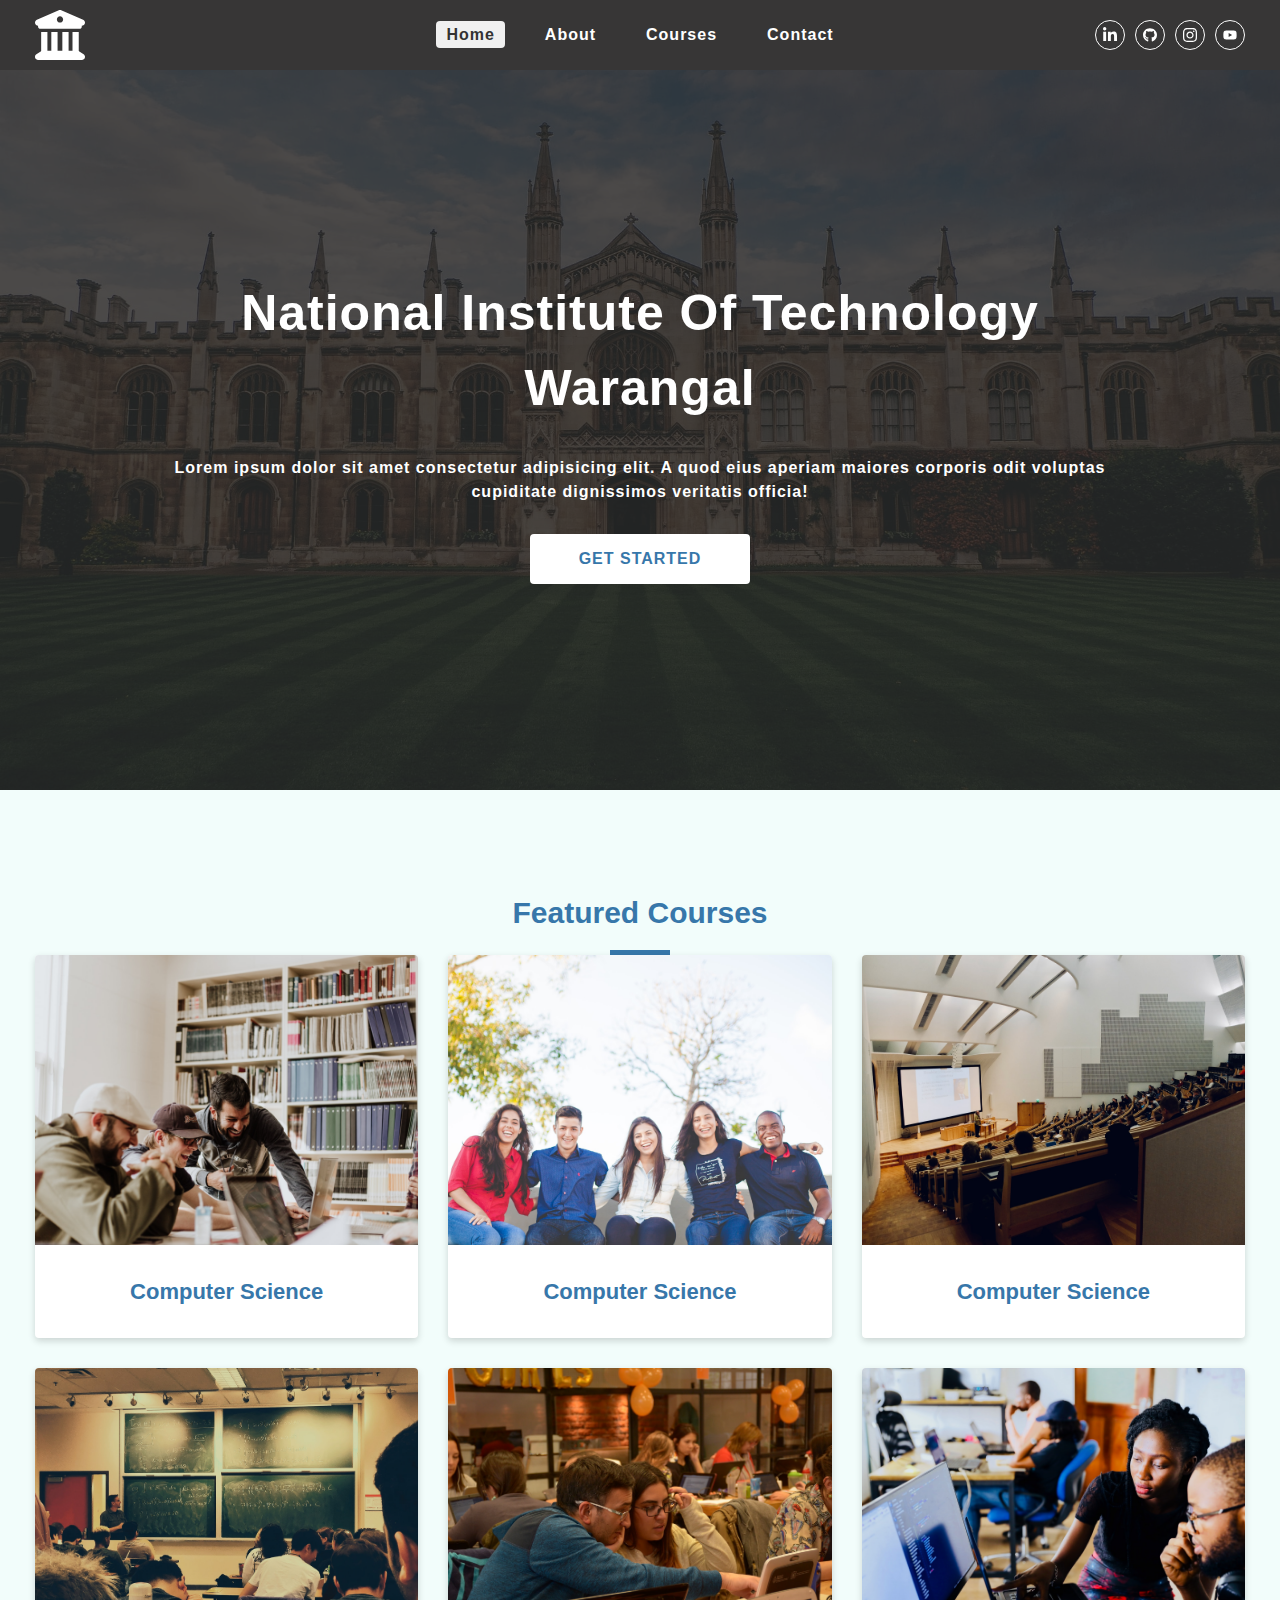
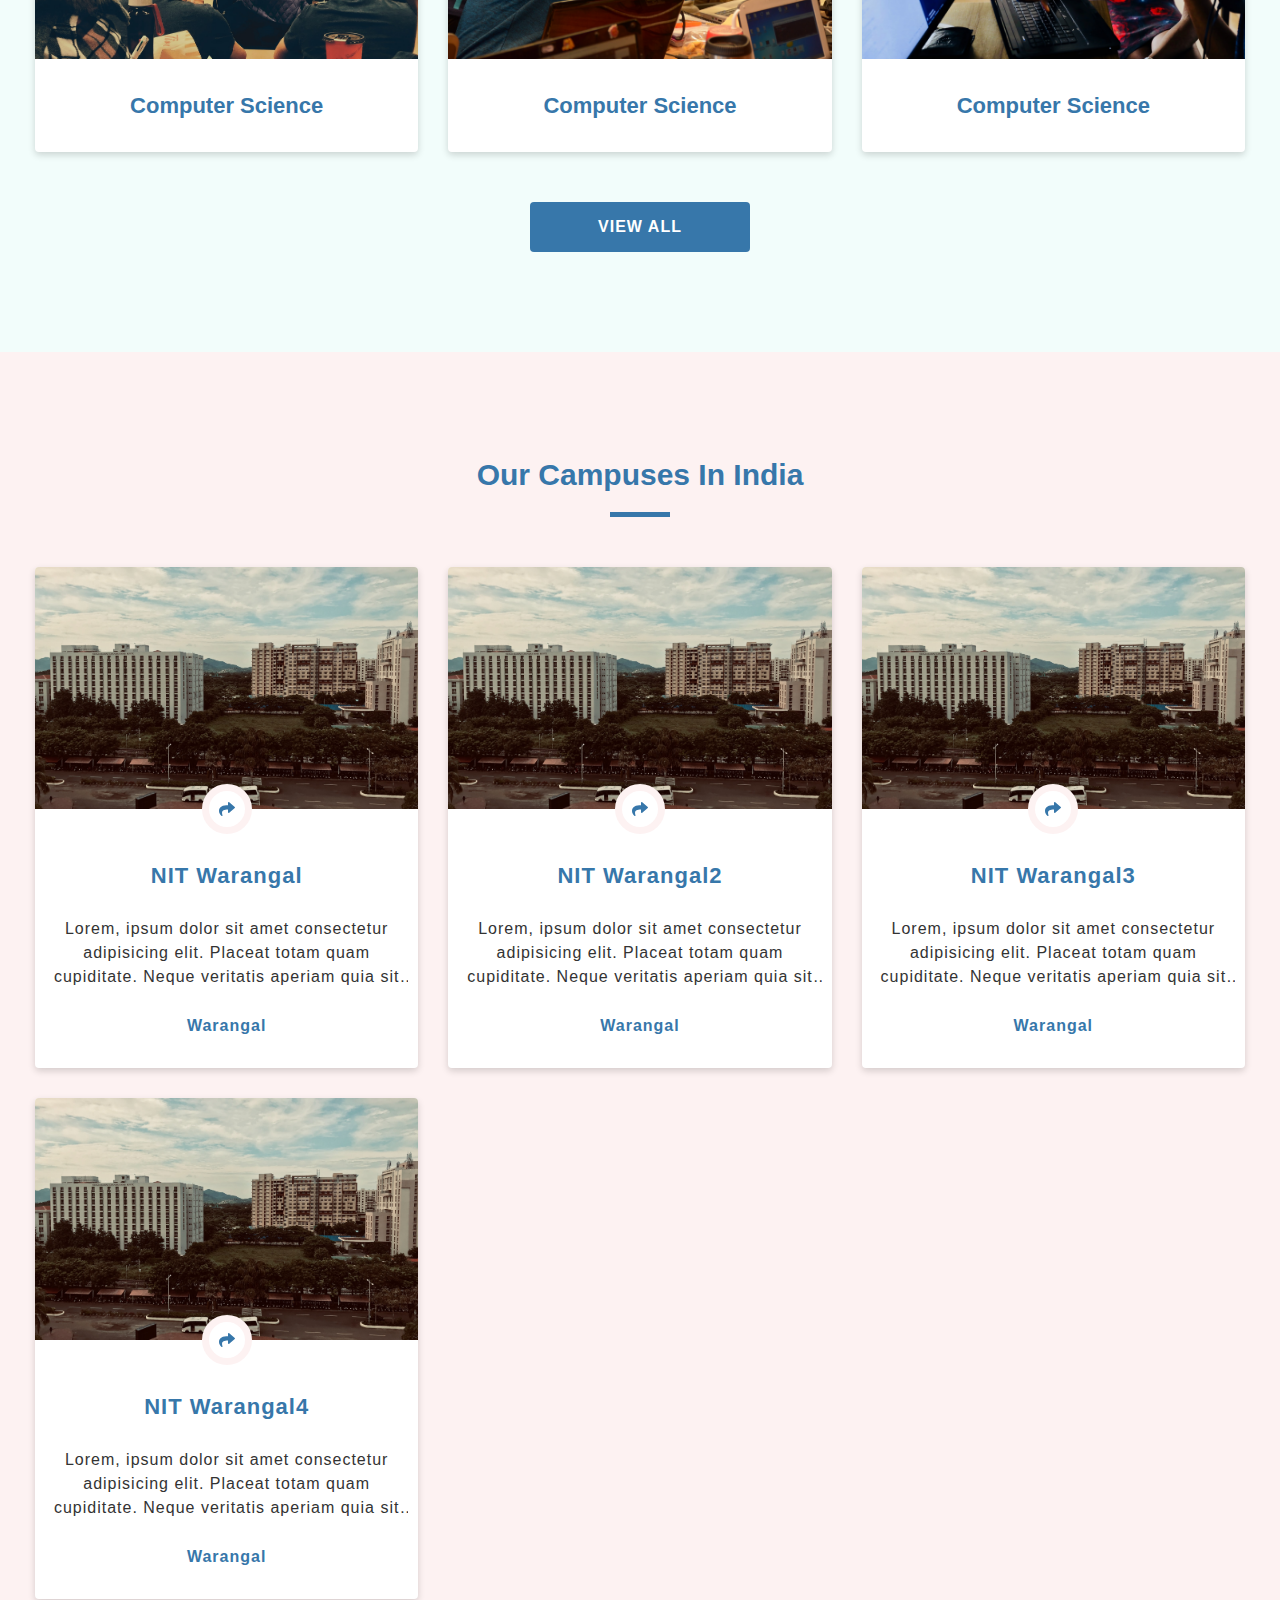
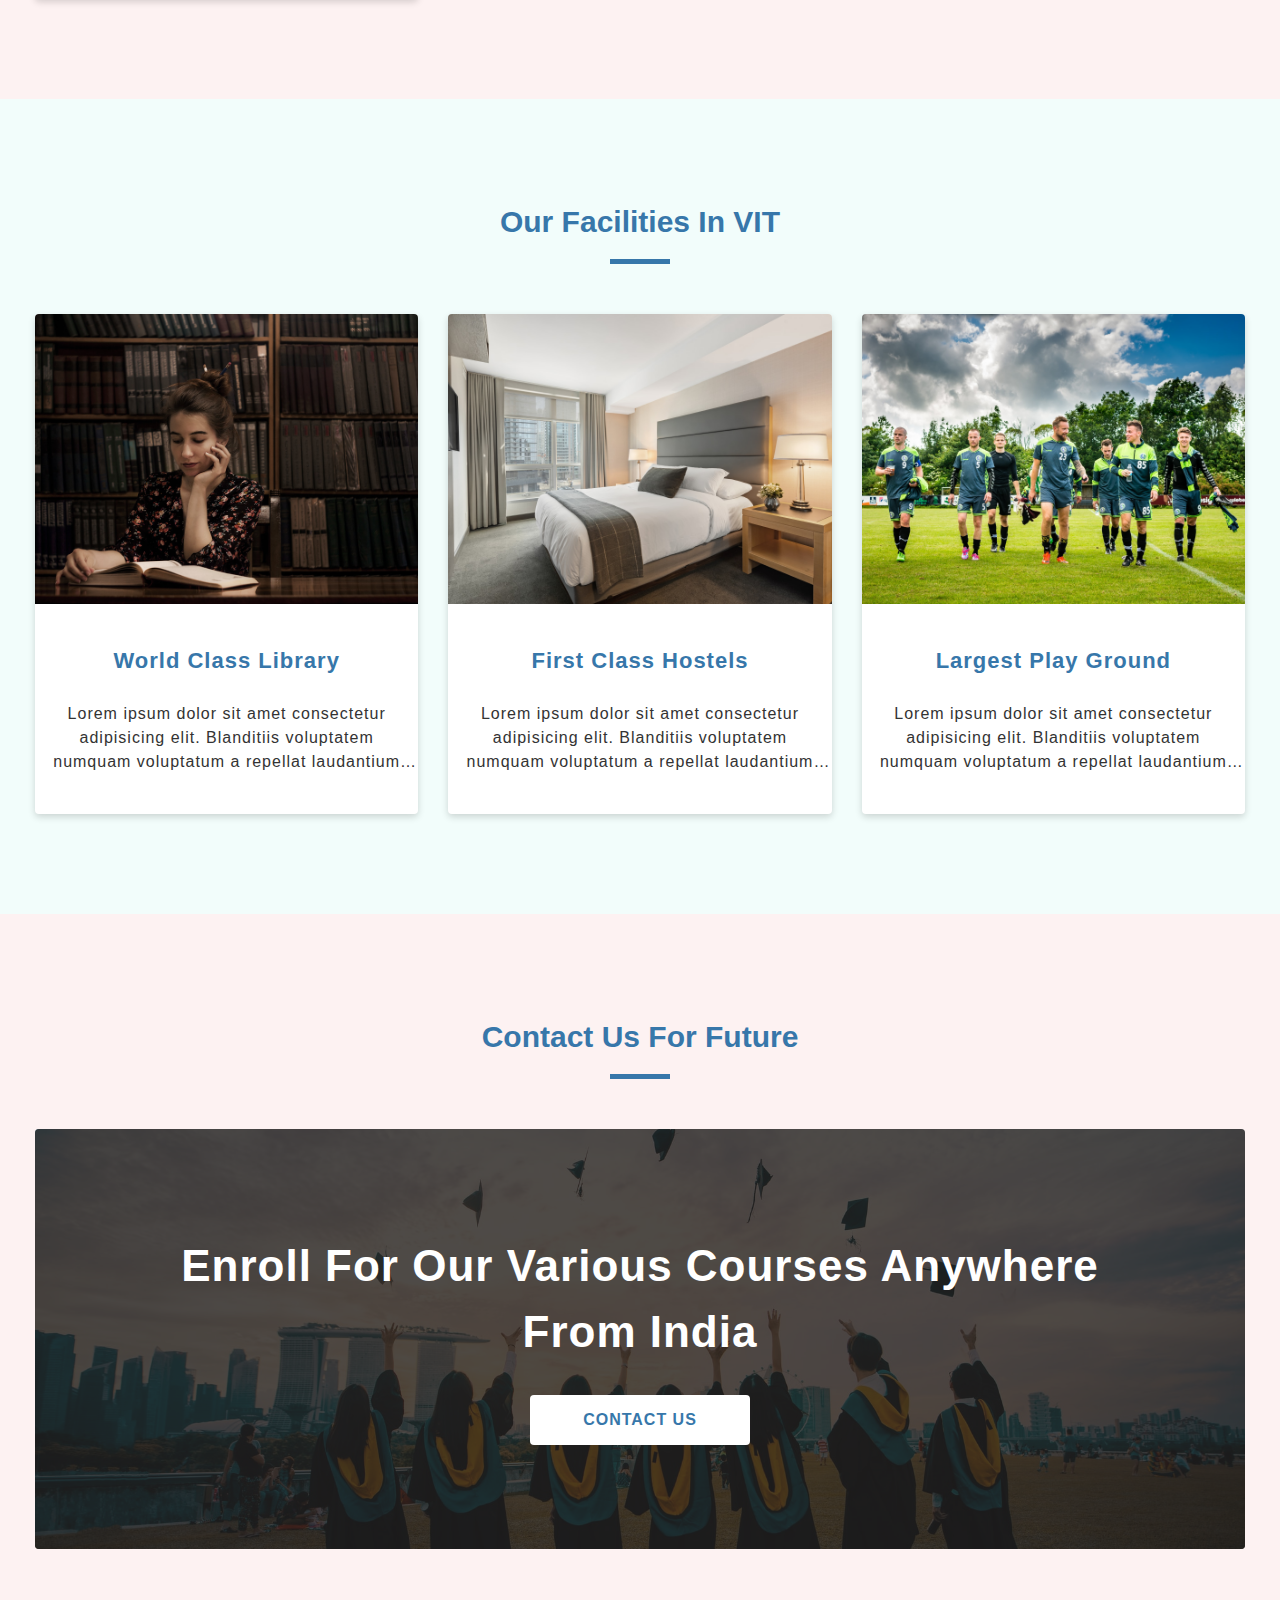
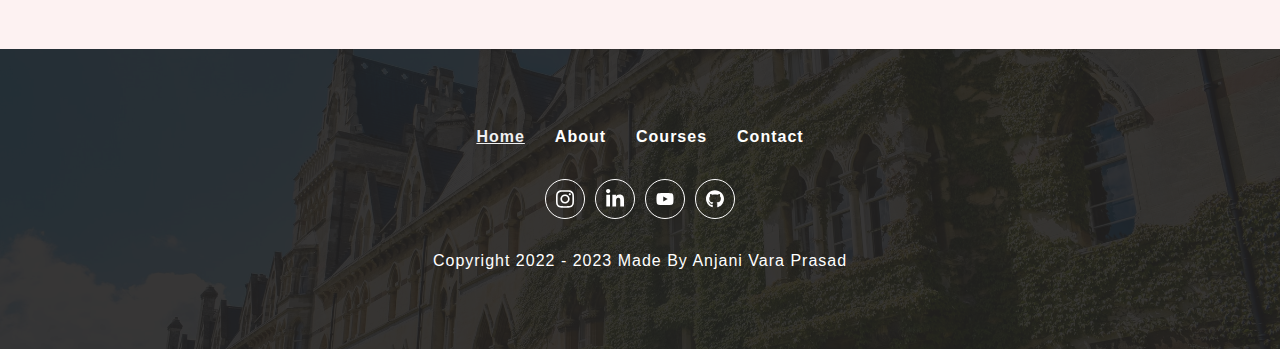
<file: starter/index.html>
<!DOCTYPE html>
<html lang="en">
  <head>
    <meta charset="UTF-8" />
    <meta http-equiv="X-UA-Compatible" content="IE=edge" />
    <meta name="viewport" content="width=device-width, initial-scale=1.0" />
    <title>Anjani || National Institute of Technology</title>
    <link rel="shortcut icon" href="./icons/university.svg" type="image/x-icon">
    <link rel="stylesheet" href="./css/style.css">
    <link rel="stylesheet" href="./css/navbar.css">
    <link rel="stylesheet" href="./css/common.css">
    <link rel="stylesheet" href="./css/sidebar.css">
    <link rel="stylesheet" href="./css/footer.css">
    <link rel="stylesheet" href="./css/home.css">

  </head>
    <!-- Navbar Start-->
    <nav class="nav-container">
      <div class="nav-center wrapper">
        <div class="logo-section">
          <a href="./">
            <img src="./icons/university.svg" 
                 alt="universitylogo" 
                 class="logo" />
          </a>
        </div>
        <div class="hamburger">
          <img src="./icons/bars.svg" alt="hamburger">
        </div>
        <div class="nav-links-main">
          <ul class="nav-links">
            <li><a href="./" class="nav-link active">Home</a></li>
            <li><a href="./about.html" class="nav-link">about</a></li>
            <li><a href="./courses.html" class="nav-link">courses</a></li>
            <li><a href="./contact.html" class="nav-link">contact</a></li>
          </ul>
        </div>
        <div class="nav-social-links-main">
          <ul class="nav-social-links">
            <li class="nav-social-link">
              <a href="#">
                <img src="./icons/linkedin.svg" alt="">
              </a>
            </li>
            <li class="nav-social-link">
              <a href="#">
                <img src="./icons/github.svg" alt="">
              </a>
            </li>
            <li class="nav-social-link">
              <a href="#">
                <img src="./icons/instagram.svg" alt="">
              </a>
            </li>
            <li class="nav-social-link">
              <a href="#">
                <img src="./icons/youtube.svg" alt="">
              </a>
            </li>
          </ul>
        </div>
      </div>
    </nav>
    <!-- Navbar End -->

    <!-- Sidebar section start -->
    <aside class="sidebar-container">
      <div class="sidebar-center wrapper">
        <div class="side-header">
          <div class="logo-section">
            <a href="./">
              <img src="./icons/university.svg" alt="sidebar logo">
            </a>
          </div>
          <div class="close-button">
            <img src="./icons/close.svg" alt="close button">
          </div>
        </div>
        <div class="sidebar-content paddingTopMobile-fifty">
          <div class="sidebar-links-main">
            <ul class="sidebar-links">
              <li><a href="./" class="nav-link active">Home</a></li>
              <li><a href="./about.html" class="nav-link">about</a></li>
              <li><a href="./courses.html" class="nav-link">courses</a></li>
              <li><a href="./contact.html" class="nav-link">contact</a></li>
            </ul>
          </div>
        </div>
      </div>
    </aside>
    <!-- Sidebar section end -->
    <!-- Hero section start -->
    <div class="home-page page-hero-container">
      <div class="page-hero">
        <div class="hero-img-component">
          <div class="img-container">
            <img src="./assets/university-banner.jpeg" alt="university banner">
          </div>
        </div>
        <div class="hero-box">
          <div class="hero-content text-container text-center wrapper paddingTopMobile-thirty paddingBottomMobile-fifty">
            <h1 class="heading">National Institute Of Technology Warangal</h1>
            <p class="desc">Lorem ipsum dolor sit amet consectetur adipisicing elit. A quod eius aperiam maiores corporis odit voluptas cupiditate dignissimos veritatis officia!</p>
            <div class="button-container">
              <a href="" class="button-primary-light home-button">Get Started</a>
            </div>
          </div>
        </div>
      </div>
    </div>

    <!-- Hero section end -->
    <!-- Featured Courses start -->

    <div class="featured-courses-container light-blue-background">
      <div class="featured-courses-center wrapper">
        <div class="section-title paddingTopDesktop-hundred paddingTopMobile-fifty">
          <h3 class="title">Featured Courses</h3>
          <div class="underline"></div>
        </div>
        <section class="paddingTopMobile-fifty three-column-layout featured-courses padddingTopDesktop-fifty paddingBottomDesktop-fifty paddingBottoMobile-fifty">
          <!-- Single Course Start -->
          <article class="single-course">
            <div class="img-container">
              <img src="./assets/course-1.jpeg" alt="course one">
            </div>
            <div class="course-title">
              <p>Computer Science</p>
            </div>
          </article>
          <!-- Single Course end -->
          <!-- Single Course Start -->
          <article class="single-course">
            <div class="img-container">
              <img src="./assets/course-2.jpeg" alt="course one">
            </div>
            <div class="course-title">
              <p>Computer Science</p>
            </div>
          </article>
          <!-- Single Course end -->
          <!-- Single Course Start -->
          <article class="single-course">
            <div class="img-container">
              <img src="./assets/course-3.jpeg" alt="course one">
            </div>
            <div class="course-title">
              <p>Computer Science</p>
            </div>
          </article>
          <!-- Single Course end -->
          <!-- Single Course Start -->
          <article class="single-course">
            <div class="img-container">
              <img src="./assets/course-4.jpeg" alt="course one">
            </div>
            <div class="course-title">
              <p>Computer Science</p>
            </div>
          </article>
          <!-- Single Course end -->
          <!-- Single Course Start -->
          <article class="single-course">
            <div class="img-container">
              <img src="./assets/course-5.jpeg" alt="course one">
            </div>
            <div class="course-title">
              <p>Computer Science</p>
            </div>
          </article>
          <!-- Single Course end -->
          <!-- Single Course Start -->
          <article class="single-course">
            <div class="img-container">
              <img src="./assets/course-6.jpeg" alt="course one">
            </div>
            <div class="course-title">
              <p>Computer Science</p>
            </div>
          </article>
          <!-- Single Course end -->
        </section>
        <div class="paddingBottomMobile-fifty paddingBottomDesktop-hundred text-center">
          <a href="./courses.html" class="button-primary-dark">View All</a>
        </div>
      </div>
    </div>
    <!-- Featured Courses end -->

    <!-- Our Campuses start-->
    <div class="our-campuses-container light-pink-background">
      <div class="our-campuses-center wrapper">
        <div class="section-title paddingTopDesktop-hundred paddingTopMobile-fifty">
          <h3 class="title">Our Campuses in India</h3>
          <div class="underline"></div>
        </div>
        <section class="three-column-layout our-campuses paddingTopDesktop-fifty paddingBottomDesktop-hundred paddingBottomMobile-fifty paddingTopMobile-fifty">
          <!-- single campus start -->
          <article class="each-campus">
            <div class="img-container">
              <img src="./assets/campus-1.jpeg" alt="campus1">
              <a href="#" class="share-icon-campus">
                <img src="./icons/share.svg" alt="share icon">
              </a>
            </div>
            <div class="campus-info text-center">
              <h2 class="campus-title">NIT Warangal</h2>
              <p class="desc">Lorem, ipsum dolor sit amet consectetur adipisicing elit. Placeat totam quam cupiditate. Neque veritatis aperiam quia sit iusto, officiis totam?</p>
              <h4 class="address">Warangal</h4>
            </div>
          </article>
          <!-- single campus end -->
          <!-- single campus start -->
          <article class="each-campus">
            <div class="img-container">
              <img src="./assets/campus-1.jpeg" alt="campus1">
              <a href="#" class="share-icon-campus">
                <img src="./icons/share.svg" alt="share icon">
              </a>
            </div>
            <div class="campus-info text-center">
              <h2 class="campus-title">NIT Warangal2</h2>
              <p class="desc">Lorem, ipsum dolor sit amet consectetur adipisicing elit. Placeat totam quam cupiditate. Neque veritatis aperiam quia sit iusto, officiis totam?</p>
              <h4 class="address">Warangal</h4>
            </div>
          </article>
          <!-- single campus end -->
          <!-- single campus start -->
          <article class="each-campus">
            <div class="img-container">
              <img src="./assets/campus-1.jpeg" alt="campus1">
              <a href="#" class="share-icon-campus">
                <img src="./icons/share.svg" alt="share icon">
              </a>
            </div>
            <div class="campus-info text-center">
              <h2 class="campus-title">NIT Warangal3</h2>
              <p class="desc">Lorem, ipsum dolor sit amet consectetur adipisicing elit. Placeat totam quam cupiditate. Neque veritatis aperiam quia sit iusto, officiis totam?</p>
              <h4 class="address">Warangal</h4>
            </div>
          </article>
          <!-- single campus end -->
          <!-- single campus start -->
          <article class="each-campus">
            <div class="img-container">
              <img src="./assets/campus-1.jpeg" alt="campus1">
              <a href="#" class="share-icon-campus">
                <img src="./icons/share.svg" alt="share icon">
              </a>
            </div>
            <div class="campus-info text-center">
              <h2 class="campus-title">NIT Warangal4</h2>
              <p class="desc">Lorem, ipsum dolor sit amet consectetur adipisicing elit. Placeat totam quam cupiditate. Neque veritatis aperiam quia sit iusto, officiis totam?</p>
              <h4 class="address">Warangal</h4>
            </div>
          </article>
          <!-- single campus end -->

        </section>
      </div>
    </div>

    <!-- Our Campuses end-->
    <!-- our facilities start -->
    <div class="our-facilities-container light-blue-background">
      <div class="our-facilities-center wrapper">
        <div
          class="section-title paddingTopDesktop-hundred paddingTopMobile-fifty"
        >
          <h3 class="title">our facilities in VIT</h3>
          <div class="underline"></div>
        </div>
        <section
          class="our-facilities paddingTopDesktop-fifty paddingBottomDesktop-hundred paddingTopMobile-fifty paddingBottomMobile-fifty three-column-layout"
        >
          <!-- single facility start -->
          <article class="each-facility">
            <div class="img-container">
              <img src="./assets/facility-1.jpeg" alt="our campus facility" />
            </div>
            <div
              class="facility-info paddingTopMobile-thirty paddingBottomMobile-thirty paddingTopDesktop-forty paddingBottomDesktop-forty text-center"
            >
              <h3 class="facility-title">world class library</h3>
              <p class="facility-desc">
                Lorem ipsum dolor sit amet consectetur adipisicing elit.
                Blanditiis voluptatem numquam voluptatum a repellat laudantium
                vero voluptate facere, nemo consectetur?
              </p>
            </div>
          </article>
          <!-- single facility end -->
          <!-- single facility start -->
          <article class="each-facility">
            <div class="img-container">
              <img src="./assets/facility-2.jpeg" alt="our campus facility" />
            </div>
            <div
              class="facility-info paddingTopMobile-thirty paddingBottomMobile-thirty paddingTopDesktop-forty paddingBottomDesktop-forty text-center"
            >
              <h3 class="facility-title">first class hostels</h3>
              <p class="facility-desc">
                Lorem ipsum dolor sit amet consectetur adipisicing elit.
                Blanditiis voluptatem numquam voluptatum a repellat laudantium
                vero voluptate facere, nemo consectetur?
              </p>
            </div>
          </article>
          <!-- single facility end -->
          <!-- single facility start -->
          <article class="each-facility">
            <div class="img-container">
              <img src="./assets/facility-3.jpeg" alt="our campus facility" />
            </div>
            <div
              class="facility-info paddingTopMobile-thirty paddingBottomMobile-thirty paddingTopDesktop-forty paddingBottomDesktop-forty text-center"
            >
              <h3 class="facility-title">largest play ground</h3>
              <p class="facility-desc">
                Lorem ipsum dolor sit amet consectetur adipisicing elit.
                Blanditiis voluptatem numquam voluptatum a repellat laudantium
                vero voluptate facere, nemo consectetur?
              </p>
            </div>
          </article>
          <!-- single facility end -->
        </section>
      </div>
    </div>
    <!-- our facilities end -->



    <!-- contact promotion section start -->
    <div class="contact-promotion-container light-pink-background">
      <div class="contact-promotion-center wrapper">
        <div class="section-title paddingTopDesktop-hundred paddingTopMobile-fifty">
          <h3 class="title">Contact us for future</h3>
          <div class="underline"></div>
        </div>
        <section class="contact-promotion paddingBottomDesktop-hundred paddingBottomMobile-fifty paddingTopDesktop-fifty paddingTopMobile-fifty">
          <div class="contact-promo-img">
            <img src="./assets/contact-promotion.jpeg" alt="contact promotion image">
            <div class="contact-info-container text-center text-container">
              <h2 class="contact-heading">Enroll for our various courses anywhere from india</h2>
              <a href="./contact.html" class="button-primary-light">Contact Us</a>
            </div>
          </div>
        </section>
      </div>
    </div>
    <!-- contact romotion section end -->
    <!-- Footer section start -->
  
    <footer class="footer-container">
      <div class="footer-center wrapper">
        <div class="footer-links-main">
          <ul class="footer-links">
            <li><a href="./" class="footer-link active">Home</a></li>
            <li><a href="./about.html" class="footer-link">about</a></li>
            <li><a href="./courses.html" class="footer-link">courses</a></li>
            <li><a href="./contact.html" class="footer-link">contact</a></li>
          </ul>
        </div>
        <div class="social-links-main">
          <ul class="social-links">
            <li class="social-link"><a href="#"></a><img src="./icons/instagram.svg" alt=""></li>
            <li class="social-link"><a href="#"></a><img src="./icons/linkedin.svg" alt=""></li>
            <li class="social-link"><a href="#"></a><img src="./icons/youtube.svg" alt=""></li>
            <li class="social-link"><a href="#"></a><img src="./icons/github.svg" alt=""></li>
          </ul>
        </div>
        <div class="footer-copy-right">
          <p>copyright 2022 - <span class="copyright-date">2023 </span> made by Anjani vara prasad</p>
        </div>

      </div>
    </footer>
    <!-- Footer section end -->

    <!-- script tag -->
    <script src="./js/app.js"></script>
  </body>
</html>
</file>
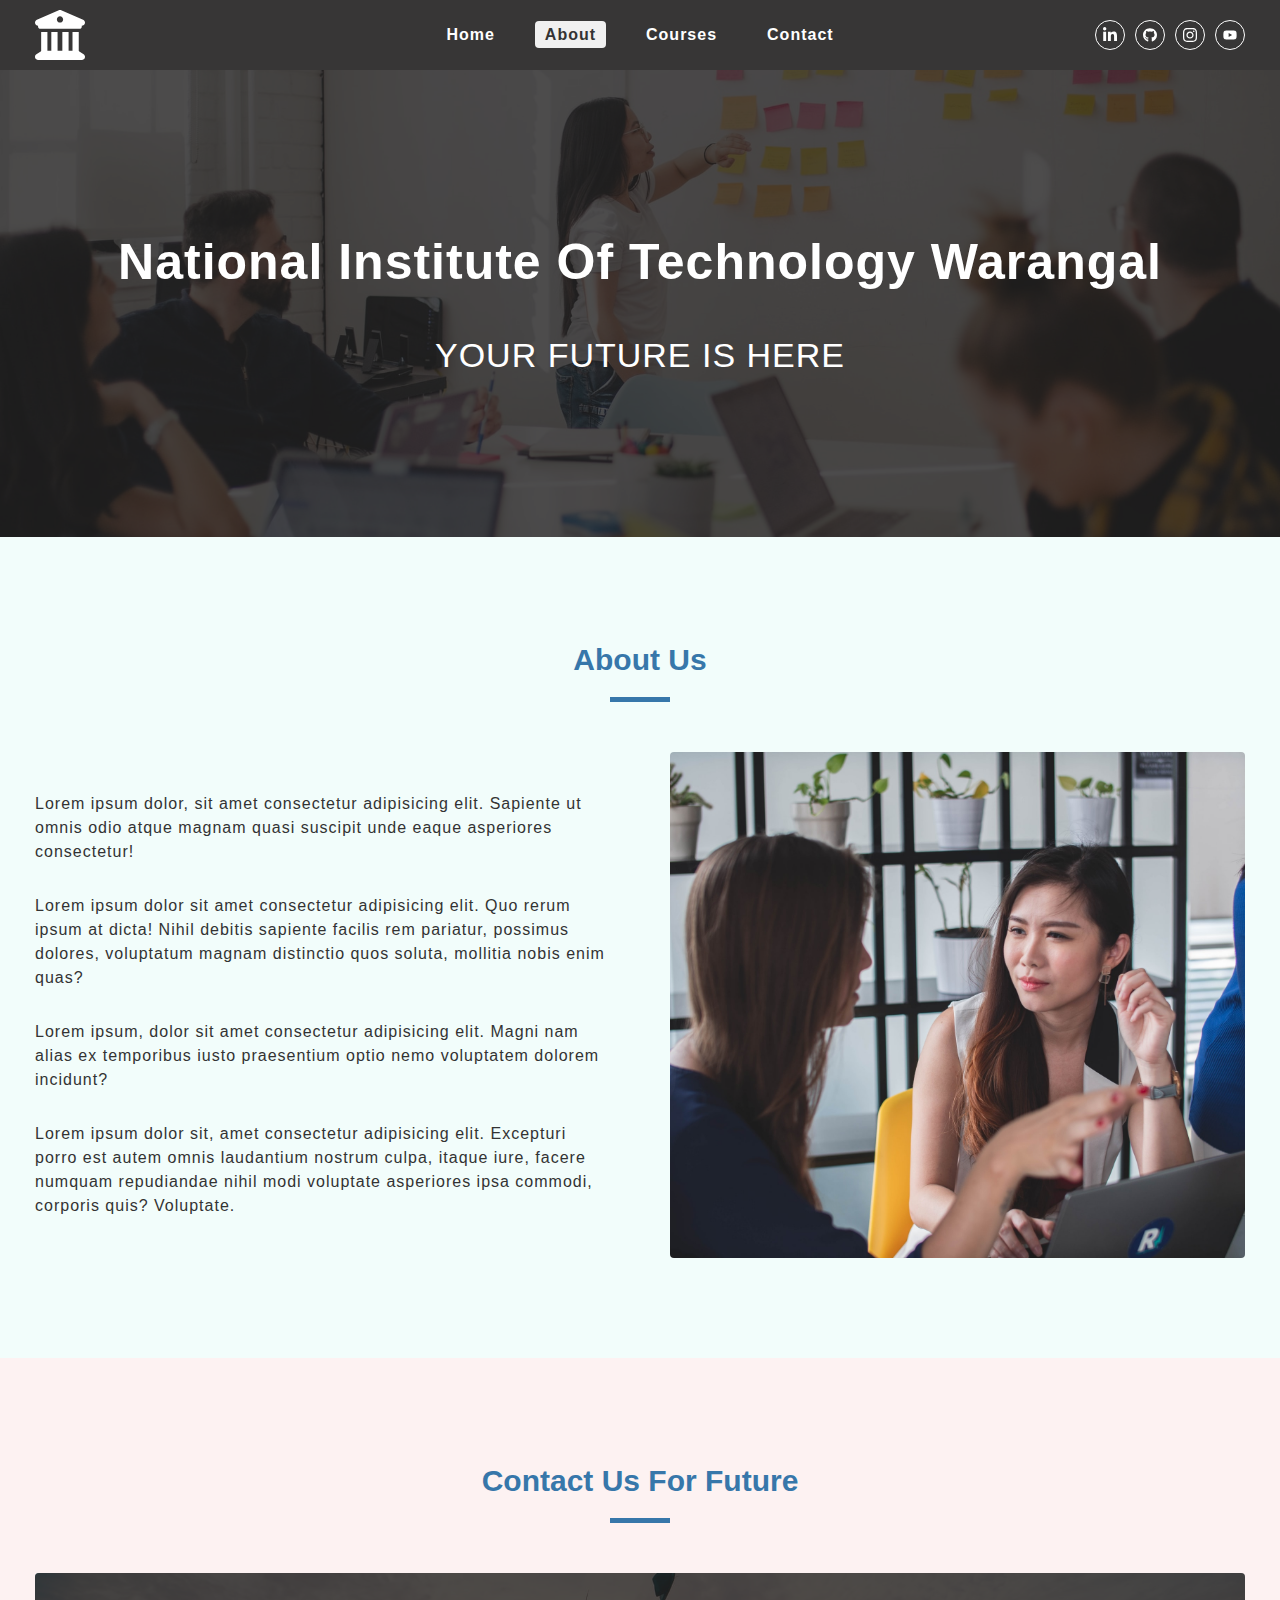
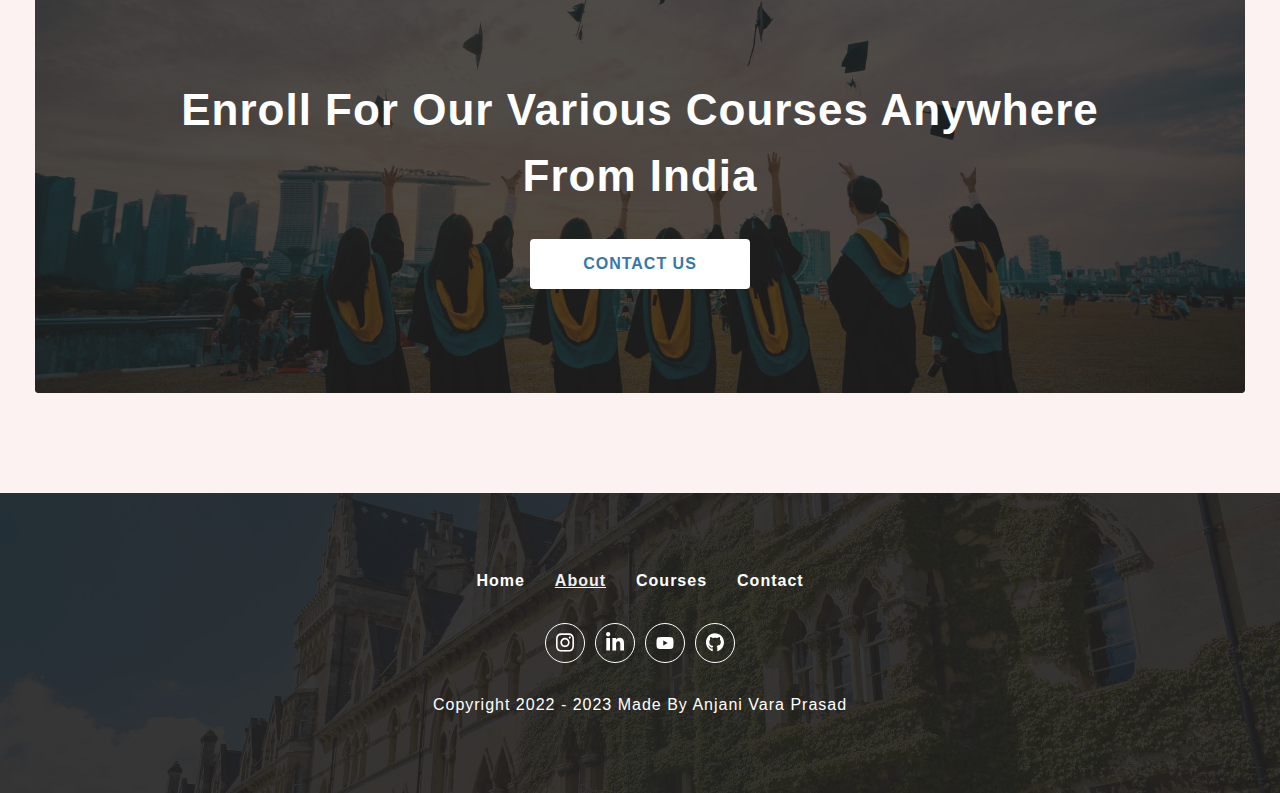
<file: starter/about.html>
<!DOCTYPE html>
<html lang="en">
  <head>
    <meta charset="UTF-8" />
    <meta http-equiv="X-UA-Compatible" content="IE=edge" />
    <meta name="viewport" content="width=device-width, initial-scale=1.0" />
    <title>Anjani || about National Institute of Technology</title>
    <link rel="shortcut icon" href="./icons/university.svg" type="image/x-icon">
    <link rel="stylesheet" href="./css/style.css">
    <link rel="stylesheet" href="./css/navbar.css">
    <link rel="stylesheet" href="./css/common.css">
    <link rel="stylesheet" href="./css/sidebar.css">
    <link rel="stylesheet" href="./css/footer.css">
    <link rel="stylesheet" href="./css/single-featured.css">
  </head>
  <body>
    <!-- Navbar Start-->
    <nav class="nav-container">
      <div class="nav-center wrapper">
        <div class="logo-section">
          <a href="./">
            <img src="./icons/university.svg" 
                 alt="universitylogo" 
                 class="logo" />
          </a>
        </div>
        <div class="hamburger">
          <img src="./icons/bars.svg" alt="hamburger">
        </div>
        <div class="nav-links-main">
          <ul class="nav-links">
            <li><a href="./" class="nav-link ">Home</a></li>
            <li><a href="./about.html" class="nav-link active ">about</a></li>
            <li><a href="./courses.html" class="nav-link">courses</a></li>
            <li><a href="./contact.html" class="nav-link">contact</a></li>
          </ul>
        </div>
        <div class="nav-social-links-main">
          <ul class="nav-social-links">
            <li class="nav-social-link">
              <a href="#">
                <img src="./icons/linkedin.svg" alt="">
              </a>
            </li>
            <li class="nav-social-link">
              <a href="#">
                <img src="./icons/github.svg" alt="">
              </a>
            </li>
            <li class="nav-social-link">
              <a href="#">
                <img src="./icons/instagram.svg" alt="">
              </a>
            </li>
            <li class="nav-social-link">
              <a href="#">
                <img src="./icons/youtube.svg" alt="">
              </a>
            </li>
          </ul>
        </div>
      </div>
    </nav>
    <!-- Navbar End -->


    <!-- Hero section start -->
    <div class="page-hero-container">
        <div class="page-hero">
          <div class="hero-img-component">
            <div class="img-container">
              <img src="./assets/about-banner.jpeg" alt="university banner">
            </div>
          </div>
          <div class="hero-box">
            <div class="hero-content text-center paddingTopMobile-thirty paddingBottomMobile-fifty wrapper">
              <h1 class="heading">National Institute Of Technology Warangal</h1>
              <p class="small-heading">Your future is here</p>
              
            </div>
  
          </div>
        </div>
    </div>
  
    <!-- Hero section end -->
    <!-- single featured container start -->


    <div class="single-featured-container light-blue-background reverse-content">
      <div class="single-featured-center wrapper">
        <div class="section-title paddingTopDesktop-hundred paddingTopMobile-fifty">
          <h3 class="title">about us</h3>
          <div class="underline"></div>
        </div>
        <div class="single-featured paddingTopDesktop-fifty paddingBottomDesktop-hundred paddingTopMobile-fifty paddingBottomMobile-fifty">
          <div class="image-component single-featured-image paddingBottomMobile-fifty">
            <img src="./assets/about-section.jpeg" alt="about section image">
          </div>
          <div class="single-featured-text-component">
            <div class="about-info">
              <p>Lorem ipsum dolor, sit amet consectetur adipisicing elit. Sapiente ut omnis odio atque magnam quasi suscipit unde eaque asperiores consectetur!</p>
              <p>Lorem ipsum dolor sit amet consectetur adipisicing elit. Quo rerum ipsum at dicta! Nihil debitis sapiente facilis rem pariatur, possimus dolores, voluptatum magnam distinctio quos soluta, mollitia nobis enim quas?</p>
              <p>Lorem ipsum, dolor sit amet consectetur adipisicing elit. Magni nam alias ex temporibus iusto praesentium optio nemo voluptatem dolorem incidunt?</p>
              <p>Lorem ipsum dolor sit, amet consectetur adipisicing elit. Excepturi porro est autem omnis laudantium nostrum culpa, itaque iure, facere numquam repudiandae nihil modi voluptate asperiores ipsa commodi, corporis quis? Voluptate.</p>
            </div>
          </div>
        </div>
      </div>
    </div>


    <!-- single featured container end -->


    <!-- contact promotion section start -->
    <div class="contact-promotion-container light-pink-background">
      <div class="contact-promotion-center wrapper">
        <div class="section-title paddingTopDesktop-hundred paddingTopMobile-fifty">
          <h3 class="title">Contact us for future</h3>
          <div class="underline"></div>
        </div>
        <section class="contact-promotion paddingBottomDesktop-hundred paddingBottomMobile-fifty paddingTopDesktop-fifty paddingTopMobile-fifty">
          <div class="contact-promo-img">
            <img src="./assets/contact-promotion.jpeg" alt="contact promotion image">
            <div class="contact-info-container text-center text-container">
              <h2 class="contact-heading">Enroll for our various courses anywhere from india</h2>
              <a href="./contact.html" class="button-primary-light">Contact Us</a>
            </div>
          </div>
        </section>
      </div>
    </div>
    <!-- contact romotion section end -->

    <!-- Sidebar section start -->
    <aside class="sidebar-container">
      <div class="sidebar-center wrapper">
        <div class="side-header">
          <div class="logo-section">
            <a href="./">
              <img src="./icons/university.svg" alt="sidebar logo">
            </a>
          </div>
          <div class="close-button">
            <img src="./icons/close.svg" alt="close button">
          </div>
        </div>
        <div class="sidebar-content paddingTopMobile-fifty">
          <div class="sidebar-links-main">
            <ul class="sidebar-links">
              <li><a href="./" class="nav-link">Home</a></li>
              <li><a href="./about.html" class="nav-link active">about</a></li>
              <li><a href="./courses.html" class="nav-link">courses</a></li>
              <li><a href="./contact.html" class="nav-link">contact</a></li>
            </ul>
          </div>
        </div>
      </div>
    </aside>
    <!-- Sidebar section end -->
    <!-- Footer section start -->

    <footer class="footer-container">
      <div class="footer-center wrapper">
        <div class="footer-links-main">
          <ul class="footer-links">
            <li><a href="./" class="footer-link">Home</a></li>
            <li><a href="./about.html" class="footer-link active">about</a></li>
            <li><a href="./courses.html" class="footer-link">courses</a></li>
            <li><a href="./contact.html" class="footer-link">contact</a></li>
          </ul>
        </div>
        <div class="social-links-main">
          <ul class="social-links">
            <li class="social-link"><a href="#"></a><img src="./icons/instagram.svg" alt=""></li>
            <li class="social-link"><a href="#"></a><img src="./icons/linkedin.svg" alt=""></li>
            <li class="social-link"><a href="#"></a><img src="./icons/youtube.svg" alt=""></li>
            <li class="social-link"><a href="#"></a><img src="./icons/github.svg" alt=""></li>
          </ul>
        </div>
        <div class="footer-copy-right">
          <p>copyright 2022 - <span class="copyright-date">2023 </span> made by Anjani vara prasad</p>
        </div>

      </div>
    </footer>
    <!-- Footer section end -->
    <script src="./js/app.js"></script>
  </body>
</html>
</file>
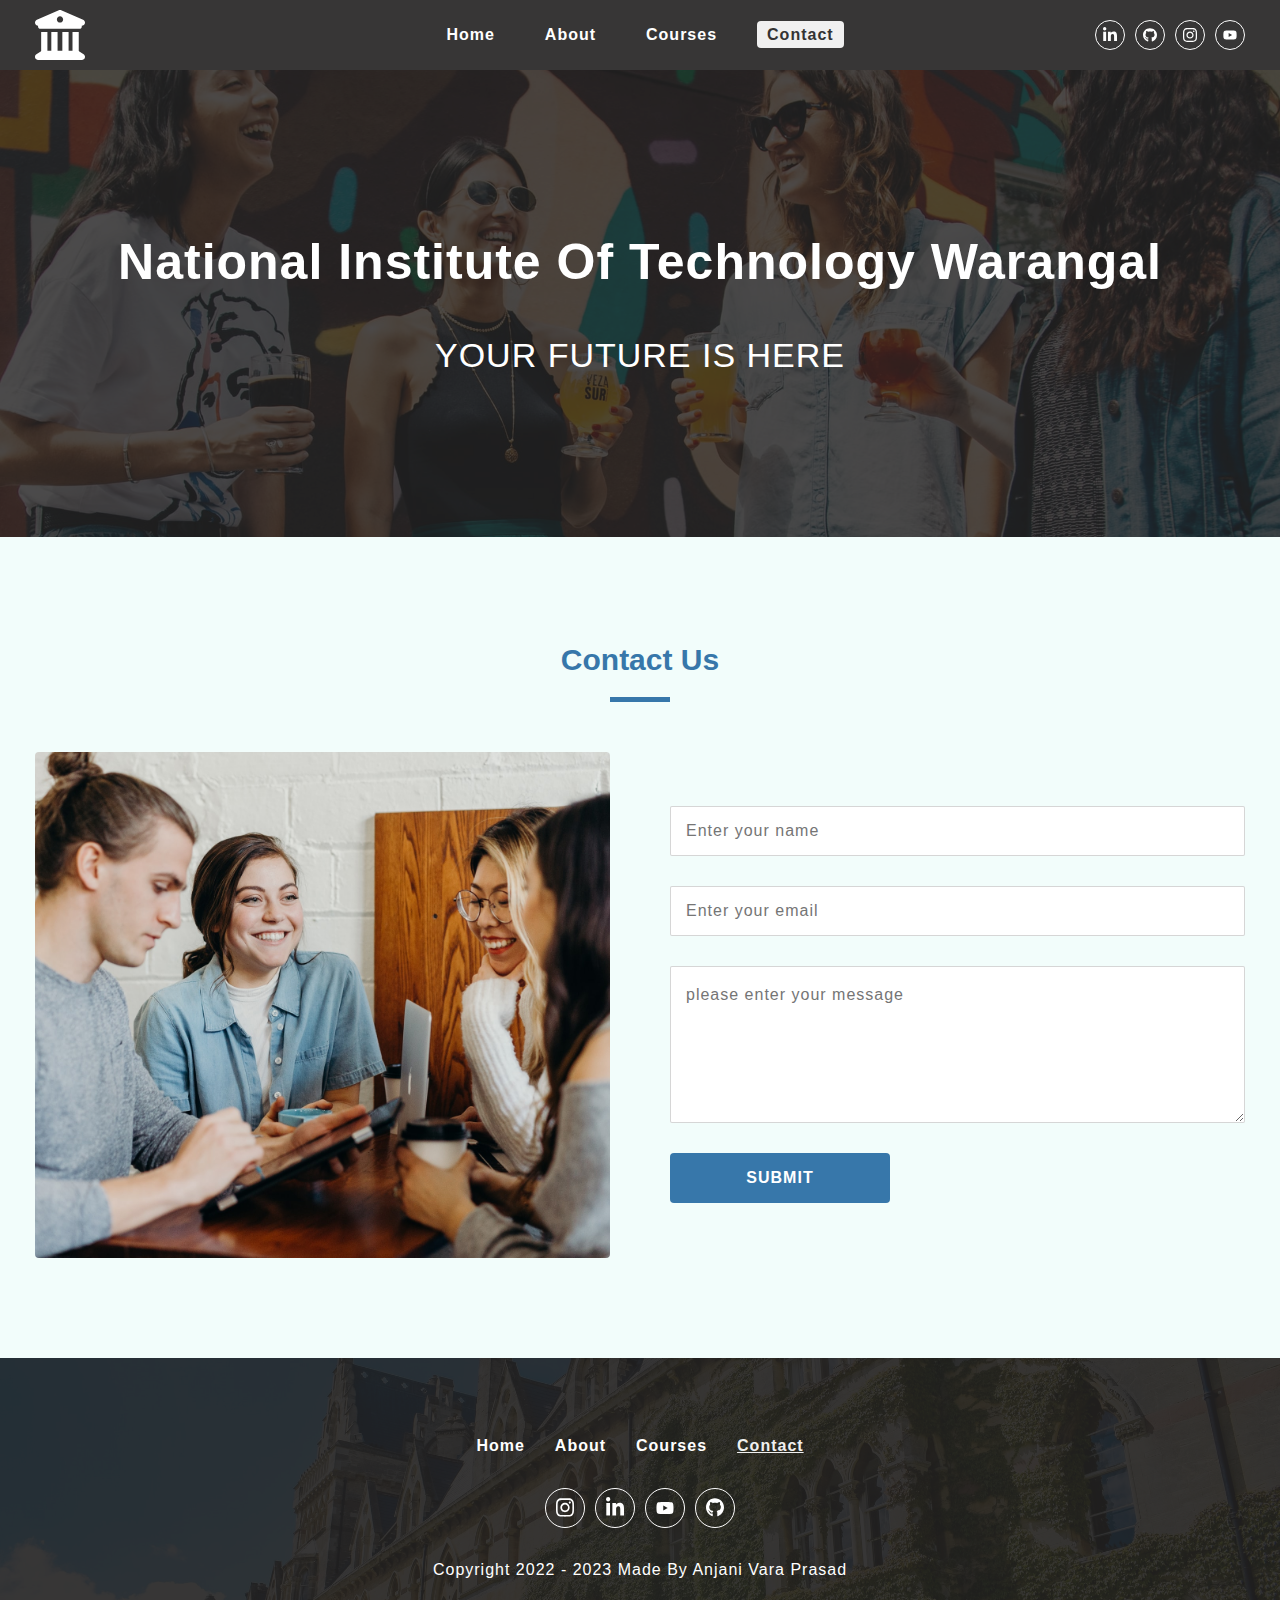
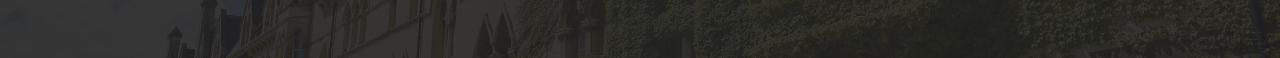
<file: starter/contact.html>
<!DOCTYPE html>
<html lang="en">
  <head>
    <meta charset="UTF-8" />
    <meta http-equiv="X-UA-Compatible" content="IE=edge" />
    <meta name="viewport" content="width=device-width, initial-scale=1.0" />
    <title>Anjani || contact National Institute of Technology</title>
    <link rel="shortcut icon" href="./icons/university.svg" type="image/x-icon">
    <link rel="stylesheet" href="./css/style.css">
    <link rel="stylesheet" href="./css/navbar.css">
    <link rel="stylesheet" href="./css/common.css">
    <link rel="stylesheet" href="./css/sidebar.css">
    <link rel="stylesheet" href="./css/footer.css">
    <link rel="stylesheet" href="./css/single-featured.css">
  </head>
  <body>
    <!-- Navbar Start-->
    <nav class="nav-container">
      <div class="nav-center wrapper">
        <div class="logo-section">
          <a href="./">
            <img src="./icons/university.svg" 
                 alt="universitylogo" 
                 class="logo" />
          </a>
        </div>
        <div class="hamburger">
          <img src="./icons/bars.svg" alt="hamburger">
        </div>
        <div class="nav-links-main">
          <ul class="nav-links">
            <li><a href="./" class="nav-link ">Home</a></li>
            <li><a href="./about.html" class="nav-link  ">about</a></li>
            <li><a href="./courses.html" class="nav-link">courses</a></li>
            <li><a href="./contact.html" class="nav-link active">contact</a></li>
          </ul>
        </div>
        <div class="nav-social-links-main">
          <ul class="nav-social-links">
            <li class="nav-social-link">
              <a href="#">
                <img src="./icons/linkedin.svg" alt="">
              </a>
            </li>
            <li class="nav-social-link">
              <a href="#">
                <img src="./icons/github.svg" alt="">
              </a>
            </li>
            <li class="nav-social-link">
              <a href="#">
                <img src="./icons/instagram.svg" alt="">
              </a>
            </li>
            <li class="nav-social-link">
              <a href="#">
                <img src="./icons/youtube.svg" alt="">
              </a>
            </li>
          </ul>
        </div>
      </div>
    </nav>
    <!-- Navbar End -->

    <!-- Sidebar section start -->
    <aside class="sidebar-container">
      <div class="sidebar-center wrapper">
        <div class="side-header">
          <div class="logo-section">
            <a href="./">
              <img src="./icons/university.svg" alt="sidebar logo">
            </a>
          </div>
          <div class="close-button">
            <img src="./icons/close.svg" alt="close button">
          </div>
        </div>
        <div class="sidebar-content paddingTopMobile-fifty">
          <div class="sidebar-links-main">
            <ul class="sidebar-links">
              <li><a href="./" class="nav-link">Home</a></li>
              <li><a href="./about.html" class="nav-link">about</a></li>
              <li><a href="./courses.html" class="nav-link">courses</a></li>
              <li><a href="./contact.html" class="nav-link active">contact</a></li>
            </ul>
          </div>
        </div>
      </div>
    </aside>
    <!-- Sidebar section end -->

    <!-- Hero section start -->
    <div class="page-hero-container">
      <div class="page-hero">
        <div class="hero-img-component">
          <div class="img-container">
            <img src="./assets/contact-banner.jpeg" alt="university banner">
          </div>
        </div>
        <div class="hero-box">
          <div class="hero-content text-center paddingTopMobile-thirty paddingBottomMobile-fifty wrapper">
            <h1 class="heading">National Institute Of Technology Warangal</h1>
            <p class="small-heading">Your future is here</p>
            
          </div>

        </div>
      </div>
  </div>

  <!-- Hero section end -->

  <!-- single featured compnent start -->

  <div class="single-featured-container light-blue-background">
    <div class="single-featured-center wrapper">
      <div class="section-title paddingTopDesktop-hundred paddingTopMobile-fifty">
        <h3 class="title">Contact us</h3>
        <div class="underline"></div>
      </div>
      <div class="single-featured paddingTopDesktop-fifty paddingBottomDesktop-hundred paddingTopMobile-fifty paddingBottomMobile-fifty">
        <div class="image-component single-featured-image paddingBottomMobile-fifty">
          <img src="./assets/contact-section.jpeg" alt="contact sectionimnage">

        </div>
        <div class="single-featured-text-component">
          <div class="featured-center">
            <div class="about-info">
              <form class="contact-us-form">
                <input class="primary-input full-width-mobile full-width-desktop" type="text" name="name" id="name" placeholder="Enter your name">
                <input class="primary-input full-width-mobile full-width-desktop" type="email" name="email" id="email" placeholder="Enter your email">
                <textarea name="message" id="message" cols="30" rows="5" class="primary-textarea full-width-mobile full-width-desktop" placeholder="please enter your message"></textarea>
                <button class="button-primary-dark full-width-mobile">Submit</button>
              </form>
            </div>
          </div>
        </div>
      </div>
    </div>
  </div>
  <!-- single featured compnent end -->


    <!-- Footer section start -->

    <footer class="footer-container">
      <div class="footer-center wrapper">
        <div class="footer-links-main">
          <ul class="footer-links">
            <li><a href="./" class="footer-link">Home</a></li>
            <li><a href="./about.html" class="footer-link">about</a></li>
            <li><a href="./courses.html" class="footer-link">courses</a></li>
            <li><a href="./contact.html" class="footer-link active">contact</a></li>
          </ul>
        </div>
        <div class="social-links-main">
          <ul class="social-links">
            <li class="social-link"><a href="#"></a><img src="./icons/instagram.svg" alt=""></li>
            <li class="social-link"><a href="#"></a><img src="./icons/linkedin.svg" alt=""></li>
            <li class="social-link"><a href="#"></a><img src="./icons/youtube.svg" alt=""></li>
            <li class="social-link"><a href="#"></a><img src="./icons/github.svg" alt=""></li>
          </ul>
        </div>
        <div class="footer-copy-right">
          <p>copyright 2022 - <span class="copyright-date">2023 </span> made by Anjani vara prasad</p>
        </div>

      </div>
    </footer>
    <!-- Footer section end -->
    <script src="./js/app.js"></script>
  </body>
</html>
</file>
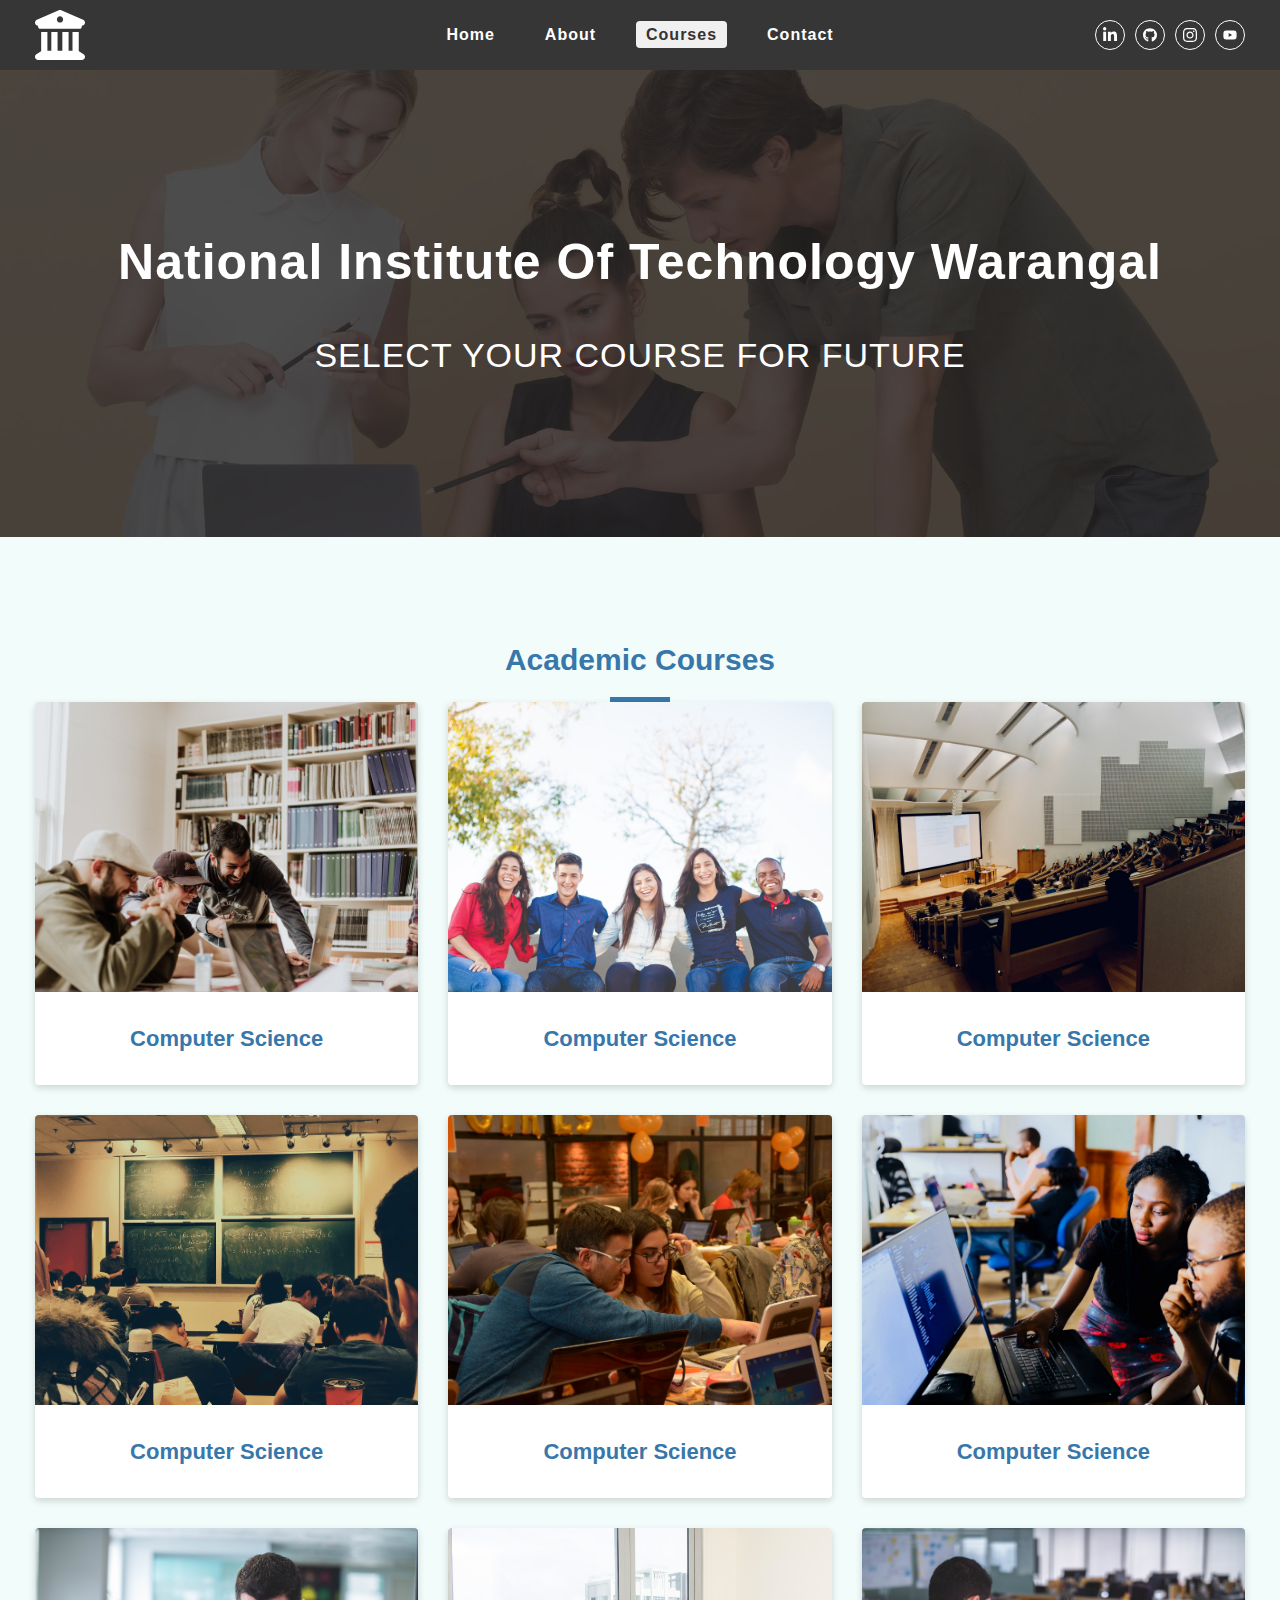
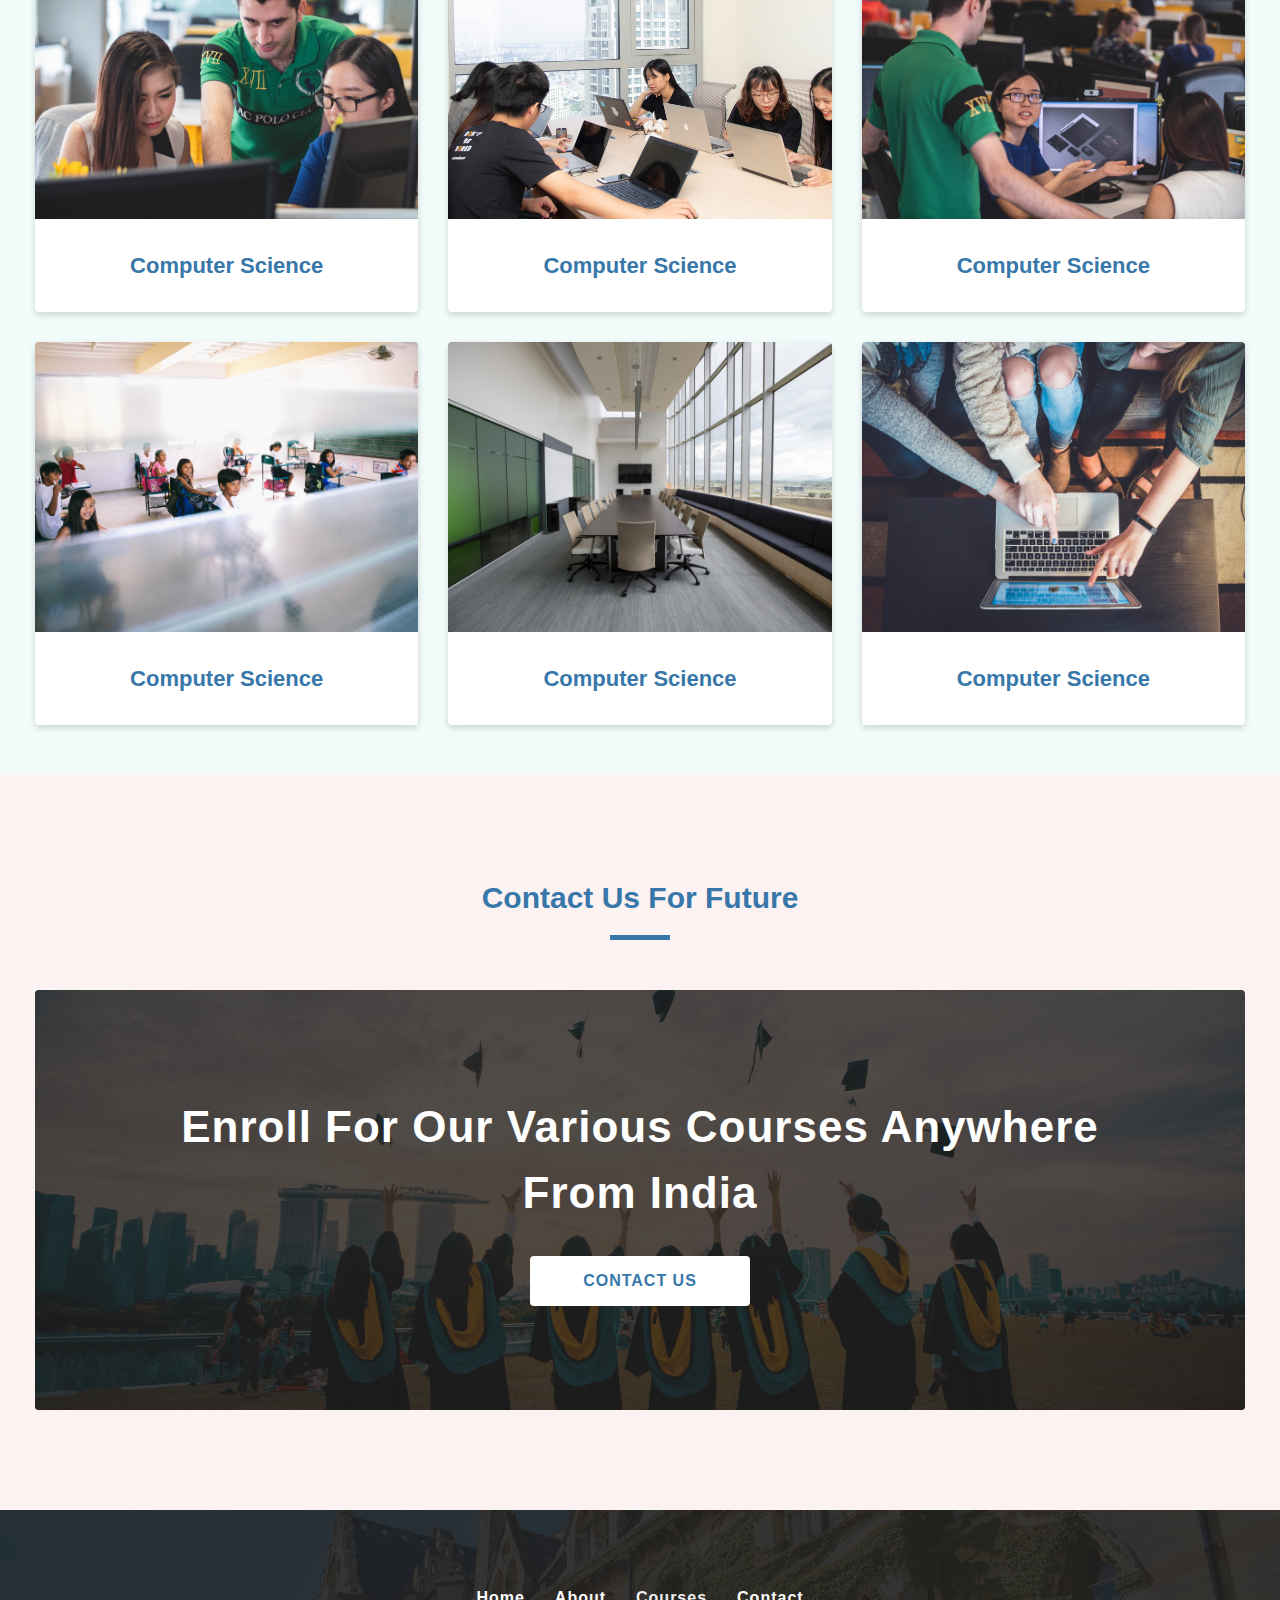
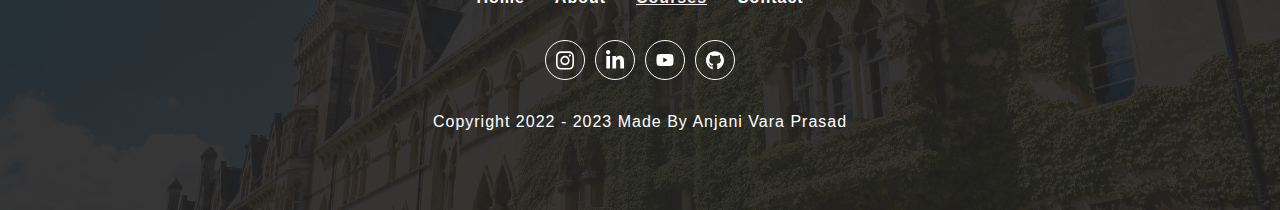
<file: starter/courses.html>
<!DOCTYPE html>
<html lang="en">
  <head>
    <meta charset="UTF-8" />
    <meta http-equiv="X-UA-Compatible" content="IE=edge" />
    <meta name="viewport" content="width=device-width, initial-scale=1.0" />
    <title>Anjani || courses National Institute of Technology</title>
    <link rel="shortcut icon" href="./icons/university.svg" type="image/x-icon">
    <link rel="stylesheet" href="./css/style.css">
    <link rel="stylesheet" href="./css/navbar.css">
    <link rel="stylesheet" href="./css/common.css">
    <link rel="stylesheet" href="./css/sidebar.css">
    <link rel="stylesheet" href="./css/footer.css">
  </head>
  <body>
    <!-- Navbar Start-->
    <nav class="nav-container">
      <div class="nav-center wrapper">
        <div class="logo-section">
          <a href="./">
            <img src="./icons/university.svg" 
                 alt="universitylogo" 
                 class="logo" />
          </a>
        </div>
        <div class="hamburger">
          <img src="./icons/bars.svg" alt="hamburger">
        </div>
        <div class="nav-links-main">
          <ul class="nav-links">
            <li><a href="./" class="nav-link ">Home</a></li>
            <li><a href="./about.html" class="nav-link  ">about</a></li>
            <li><a href="./courses.html" class="nav-link active">courses</a></li>
            <li><a href="./contact.html" class="nav-link">contact</a></li>
          </ul>
        </div>
        <div class="nav-social-links-main">
          <ul class="nav-social-links">
            <li class="nav-social-link">
              <a href="#">
                <img src="./icons/linkedin.svg" alt="">
              </a>
            </li>
            <li class="nav-social-link">
              <a href="#">
                <img src="./icons/github.svg" alt="">
              </a>
            </li>
            <li class="nav-social-link">
              <a href="#">
                <img src="./icons/instagram.svg" alt="">
              </a>
            </li>
            <li class="nav-social-link">
              <a href="#">
                <img src="./icons/youtube.svg" alt="">
              </a>
            </li>
          </ul>
        </div>
      </div>
    </nav>
    <!-- Navbar End -->

    <!-- Sidebar section start -->
    <aside class="sidebar-container">
      <div class="sidebar-center wrapper">
        <div class="side-header">
          <div class="logo-section">
            <a href="./">
              <img src="./icons/university.svg" alt="sidebar logo">
            </a>
          </div>
          <div class="close-button">
            <img src="./icons/close.svg" alt="close button">
          </div>
        </div>
        <div class="sidebar-content paddingTopMobile-fifty">
          <div class="sidebar-links-main">
            <ul class="sidebar-links">
              <li><a href="./" class="nav-link">Home</a></li>
              <li><a href="./about.html" class="nav-link">about</a></li>
              <li><a href="./courses.html" class="nav-link active">courses</a></li>
              <li><a href="./contact.html" class="nav-link">contact</a></li>
            </ul>
          </div>
        </div>
      </div>
    </aside>
    <!-- Sidebar section end -->
    <!-- Hero section start -->
    <div class="page-hero-container">
      <div class="page-hero">
        <div class="hero-img-component">
          <div class="img-container">
            <img src="./assets/courses-banner.jpeg" alt="university banner">
          </div>
        </div>
        <div class="hero-box">
          <div class="hero-content text-center paddingTopMobile-thirty paddingBottomMobile-fifty wrapper">
            <h1 class="heading">National Institute Of Technology Warangal</h1>
            <p class="small-heading">Select your course for future</p>
            
          </div>

        </div>
      </div>
  </div>

  <!-- Hero section end -->

      <!-- Featured Courses start -->

      <div class="featured-courses-container light-blue-background">
        <div class="featured-courses-center wrapper">
          <div class="section-title paddingTopDesktop-hundred paddingTopMobile-fifty">
            <h3 class="title">Academic Courses</h3>
            <div class="underline"></div>
          </div>
          <section class="paddingTopMobile-fifty three-column-layout featured-courses padddingTopDesktop-fifty paddingBottomDesktop-fifty paddingBottoMobile-fifty">
            <!-- Single Course Start -->
            <article class="single-course">
              <div class="img-container">
                <img src="./assets/course-1.jpeg" alt="course one">
              </div>
              <div class="course-title">
                <p>Computer Science</p>
              </div>
            </article>
            <!-- Single Course end -->
            <!-- Single Course Start -->
            <article class="single-course">
              <div class="img-container">
                <img src="./assets/course-2.jpeg" alt="course one">
              </div>
              <div class="course-title">
                <p>Computer Science</p>
              </div>
            </article>
            <!-- Single Course end -->
            <!-- Single Course Start -->
            <article class="single-course">
              <div class="img-container">
                <img src="./assets/course-3.jpeg" alt="course one">
              </div>
              <div class="course-title">
                <p>Computer Science</p>
              </div>
            </article>
            <!-- Single Course end -->
            <!-- Single Course Start -->
            <article class="single-course">
              <div class="img-container">
                <img src="./assets/course-4.jpeg" alt="course one">
              </div>
              <div class="course-title">
                <p>Computer Science</p>
              </div>
            </article>
            <!-- Single Course end -->
            <!-- Single Course Start -->
            <article class="single-course">
              <div class="img-container">
                <img src="./assets/course-5.jpeg" alt="course one">
              </div>
              <div class="course-title">
                <p>Computer Science</p>
              </div>
            </article>
            <!-- Single Course end -->
            <!-- Single Course Start -->
            <article class="single-course">
              <div class="img-container">
                <img src="./assets/course-6.jpeg" alt="course one">
              </div>
              <div class="course-title">
                <p>Computer Science</p>
              </div>
            </article>
            <!-- Single Course end -->
             <!-- Single Course Start -->
             <article class="single-course">
              <div class="img-container">
                <img src="./assets/course-7.jpeg" alt="course one">
              </div>
              <div class="course-title">
                <p>Computer Science</p>
              </div>
            </article>
            <!-- Single Course end -->
             <!-- Single Course Start -->
             <article class="single-course">
              <div class="img-container">
                <img src="./assets/course-8.jpeg" alt="course one">
              </div>
              <div class="course-title">
                <p>Computer Science</p>
              </div>
            </article>
            <!-- Single Course end -->
             <!-- Single Course Start -->
             <article class="single-course">
              <div class="img-container">
                <img src="./assets/course-9.jpeg" alt="course one">
              </div>
              <div class="course-title">
                <p>Computer Science</p>
              </div>
            </article>
            <!-- Single Course end -->
             <!-- Single Course Start -->
             <article class="single-course">
              <div class="img-container">
                <img src="./assets/course-10.jpeg" alt="course one">
              </div>
              <div class="course-title">
                <p>Computer Science</p>
              </div>
            </article>
            <!-- Single Course end -->
             <!-- Single Course Start -->
             <article class="single-course">
              <div class="img-container">
                <img src="./assets/course-11.jpeg" alt="course one">
              </div>
              <div class="course-title">
                <p>Computer Science</p>
              </div>
            </article>
            <!-- Single Course end -->
             <!-- Single Course Start -->
             <article class="single-course">
              <div class="img-container">
                <img src="./assets/course-12.jpeg" alt="course one">
              </div>
              <div class="course-title">
                <p>Computer Science</p>
              </div>
            </article>
            <!-- Single Course end -->
          </section>
        </div>
      </div>
      <!-- Featured Courses start -->

  <!-- contact promotion section start -->
  <div class="contact-promotion-container light-pink-background">
    <div class="contact-promotion-center wrapper">
      <div class="section-title paddingTopDesktop-hundred paddingTopMobile-fifty">
        <h3 class="title">Contact us for future</h3>
        <div class="underline"></div>
      </div>
      <section class="contact-promotion paddingBottomDesktop-hundred paddingBottomMobile-fifty paddingTopDesktop-fifty paddingTopMobile-fifty">
        <div class="contact-promo-img">
          <img src="./assets/contact-promotion.jpeg" alt="contact promotion image">
          <div class="contact-info-container text-center text-container">
            <h2 class="contact-heading">Enroll for our various courses anywhere from india</h2>
            <a href="./contact.html" class="button-primary-light">Contact Us</a>
          </div>
        </div>
      </section>
    </div>
  </div>
  <!-- contact romotion section end -->

    <!-- Footer section start -->

    <footer class="footer-container">
      <div class="footer-center wrapper">
        <div class="footer-links-main">
          <ul class="footer-links">
            <li><a href="./" class="footer-link">Home</a></li>
            <li><a href="./about.html" class="footer-link">about</a></li>
            <li><a href="./courses.html" class="footer-link active">courses</a></li>
            <li><a href="./contact.html" class="footer-link">contact</a></li>
          </ul>
        </div>
        <div class="social-links-main">
          <ul class="social-links">
            <li class="social-link"><a href="#"></a><img src="./icons/instagram.svg" alt=""></li>
            <li class="social-link"><a href="#"></a><img src="./icons/linkedin.svg" alt=""></li>
            <li class="social-link"><a href="#"></a><img src="./icons/youtube.svg" alt=""></li>
            <li class="social-link"><a href="#"></a><img src="./icons/github.svg" alt=""></li>
          </ul>
        </div>
        <div class="footer-copy-right">
          <p>copyright 2022 - <span class="copyright-date">2023 </span> made by Anjani vara prasad</p>
        </div>

      </div>
    </footer>
    <!-- Footer section end -->
    <script src="./js/app.js"></script>
  </body>
</html>
</file>
<file: starter/css/style.css>
/* global variables */
:root {
    --clr-primary: #3777aa;
    --clr-primary-light: #2284d3;
    --clr-white: #ffffff;
    --clr-white-light: #f0f0f0;
    --clr-shadow: #00000029;
    --clr-black: #333333;
    --clr-black-30: rgba(34, 32, 32, 0.3);
    --clr-black-80: #222020cc;
    --clr-black-90: #212020e6;
    --clr-pink-light: #fdf2f2;
    --clr-blue-light: #f2fdfb;
  
    --transition: all 0.3s linear;
    --box-shadow-light: 0px 3px 7px var(--clr-shadow);
    --box-shadow-dark: 0px 3px 7px var(--clr-black-30);
    --font-family: Arial, Helvetica, sans-serif;
    --radius: 4px;
  }
  
  /* Global Styles */
  *,
  ::after,
  ::before {
    margin: 0px;
    padding: 0px;
    box-sizing: border-box;
  }
  *:focus {
    outline-width: 2px;
    outline-offset: 1px;
    outline-color: var(--clr-primary);
  }
  body {
    color: var(--clr-black);
    background: var(--clr-white);
    font-family: var(--font-family);
    line-height: 1.5;
  }
  ul {
    list-style-type: none;
  }
  a {
    text-decoration: none;
  }
  img {
    display: block;
  }
  
  /* global classes */
  .wrapper {
    width: 100%;
    padding-left: 20px;
    padding-right: 20px;
    max-width: 1250px;
    margin-left: auto;
    margin-right: auto;
  }
  .display-block {
    display: block !important;
  }
  .text-container {
    max-width: 1000px;
    margin-left: auto;
    margin-right: auto;
  }
  .text-center {
    text-align: center;
  }
  .text-left {
    text-align: left;
  }
  .text-right {
    text-align: right;
  }
  .section-title .title {
    font-size: 30px;
    font-weight: bold;
    margin-bottom: 15px;
    text-align: center;
    text-transform: capitalize;
    color: var(--clr-primary);
  }
  .section-title .underline {
    width: 60px;
    height: 5px;
    background: var(--clr-primary);
    margin-left: auto;
    margin-right: auto;
  }
  @media screen and (max-width: 991px) {
    .full-width-mobile {
      width: 100%;
    }
  }
  @media screen and (min-width: 992px) {
    .full-width-desktop {
      width: 100%;
    }
  }
  .light-pink-background {
    background: var(--clr-pink-light);
  }
  .light-blue-background {
    background: var(--clr-blue-light);
  }
  
  /* buttons & inputs */
  .button-primary-dark,
  .button-primary-light {
    font-weight: bold;
    border: none;
    border: none;
    cursor: pointer;
    height: 45px;
    transition: var(--transition);
    font-size: 16px;
    text-transform: uppercase;
    letter-spacing: 1px;
    padding-left: 20px;
    padding-right: 20px;
    min-width: 200px;
    display: inline-flex;
    justify-content: center;
    align-items: center;
    border-radius: var(--radius);
  }
  .button-primary-dark {
    background: var(--clr-primary);
    color: var(--clr-white);
  }
  .button-primary-light {
    background: var(--clr-white);
    color: var(--clr-primary);
  }
  .button-primary-dark:hover {
    background: var(--clr-primary-light);
  }
  .button-primary-light:hover {
    background: var(--clr-white-light);
  }
  .primary-input,
  .primary-textarea {
    height: 45px;
    font-size: 16px;
    line-height: 25px;
    padding-left: 15px;
    padding-right: 15px;
    border-radius: 2px;
    border: 1px solid var(--clr-shadow);
    background: var(--clr-white);
    letter-spacing: 1px;
    font-family: var(--font-family);
  }
  .primary-textarea {
    height: unset;
    padding-top: 15px;
    padding-bottom: 15px;
    resize: vertical;
  }
  
  @media screen and (min-width: 769px) {
    .button-primary-dark,
    .button-primary-light {
      height: 50px;
      min-width: 220px;
    }
    .primary-input {
      height: 50px;
    }
  }
  
  /* animations */
  @keyframes bounceAnimation {
    0% {
      transform: scale(0.8);
    }
    100% {
      transform: scale(1.02);
    }
  }


/* animations */
@keyframes bounceAnimation {
  0% {
    transform: scale(0.8);
  }
  100% {
    transform: scale(1.02);
  }
}


/* Featured Courses */
.single-course{
  width: 100%;
  height: 100%;
  background: var(--clr-white);
  box-shadow: var(--box-shadow-light);
  border-radius: var(--radius);
  transition: var(--transition);
}
.single-course .img-container{
  aspect-ratio: 355/250;
  overflow: hidden;
}
.single-course .img-container img{
  width: 100%;
  height: 100%;
  object-fit: cover;
  border-top-left-radius: var(--radius);
  border-top-right-radius: var(--radius);
  transition: var(--transition);
}
.single-course .course-title p{
  font-size: 22px;
  text-transform: capitalize;
  text-align: center;
  font-weight: bold;
  color: var(--clr-primary);
  padding-left: 10px;
  padding-right: 10px;
  margin-top: 30px;
  margin-bottom: 30px;
}

@media screen and (min-width: 992px) {
  .single-course .img-container{
    aspect-ratio: 396/300;
  }
  .single-course:hover img{
    transform: scale(1.05) rotate(2deg);
  }
}
</file>
<file: starter/css/navbar.css>
/* Navbar Styles */

.nav-container{
    background: var(--clr-black-90);
    width: 100%;
    min-height: 50px;
    display: flex;
    justify-content: center;
    align-items: center; 
    top: -70px;
  }
  .nav-container.sticky-nav{
    position: fixed;
    top: 0;
    left: 0;
    z-index: 9;
    transition: var(--transition);
  }
  .nav-center{
    width: 100%;
    display: grid;
    grid-template-columns: repeat(2,1fr);
    align-items: center;
    justify-content: center;
  }
  .nav-links-main,.nav-social-links-main{
    display: none;

  }
  .nav-container .logo-section{
    width: 30px;
  }

  .nav-container .hamburger{
    width: 25px;
    justify-self: flex-end;
  }

 
  
  @media screen and (min-width: 992px) {
    .nav-container{
        min-height: 70px;
    }
    .nav-center{
        grid-template-columns: repeat(3,1fr);
    }
    .nav-container .logo-section{
        width: 50px;
        cursor: pointer;
    }
    .nav-container .hamburger{
        display: none;
    }
    .nav-container .nav-links-main{
      display: flex;
    }
    .nav-container .nav-social-links-main{
      display: flex;
      justify-self: flex-end;
    }
    .nav-container .nav-links{
      display: flex;
      column-gap: 30px;
    }
    .nav-container .nav-link{
      color: var(--clr-white);
      font-weight: bold;
      font-size: 16px;
      text-transform: capitalize;
      letter-spacing: 1px;
      padding: 5px 10px;
      border-radius: var(--radius);
      transition: var(--transition);
    }
    .nav-container .nav-link.active, .nav-container .nav-link:hover{
      background: var(--clr-white-light);
      color: var(--clr-black)
    }
    .nav-social-links-main .nav-social-links{
      display: flex;
      column-gap: 10px;
      justify-content: center;
      align-items: center;
    }
    .nav-social-links .nav-social-link{
      width: 30px;
      height: 30px;
      border: 1px solid var(--clr-white);
      border-radius: 50%;
      display: flex;
      justify-content: center;
      align-items: center;
    }
    .nav-container .nav-social-link img{
      width: 14px;
    }
    .nav-social-links-main .nav-social-link:hover{
      transition: var(--transition);
      transform: translateY(-3px);
    }



    
  }
</file>
<file: starter/css/common.css>
/* home-page-hero-container */
 .page-hero-container {
  width: 100%;
}
.page-hero-container .hero-img-component {
  aspect-ratio: 375/220;
  overflow: hidden;
}
.page-hero-container .img-container,
.page-hero-container img {
  width: 100%;
  height: 100%;
  object-fit: cover;
}
.page-hero-container .hero-box {
  width: 100%;
  background: var(--clr-primary);
  min-height: 250px;
  display: flex;
  justify-content: center;
  align-items: center;
}
.page-hero-container .hero-content {
  display: flex;
  flex-direction: column;
  row-gap: 30px;
}
.page-hero-container .heading {
  color: var(--clr-white);
  font-size: 24px;
  letter-spacing: 1px;
}
.page-hero-container .desc {
  color: var(--clr-white);
  font-size: 16px;
  font-weight: bold;
  letter-spacing: 1px;
}
.page-hero-container .small-heading {
  font-size: 18px;
  letter-spacing: 1px;
  text-transform: uppercase;
  color: var(--clr-white);
}
@media screen and (min-width: 992px) {
  .page-hero-container {
    position: relative;
  }
  .page-hero-container .hero-img-component {
    aspect-ratio: 1920/700;
    position: relative;
  }
  .home-page.page-hero-container .hero-img-component {
    aspect-ratio: 1920/1080;
    position: relative;
  }
  .page-hero-container .heading {
    font-size: 50px;
  }
  .page-hero-container .hero-img-component::before {
    position: absolute;
    content: "";
    width: 100%;
    height: 100%;
    top: 0;
    left: 0;
    background: var(--clr-black-80);
  }
  .page-hero-container .hero-box {
    position: absolute;
    background: transparent;
    top: 50%;
    left: 50%;
    transform: translate(-50%, -50%);
  }
  .page-hero-container .small-heading {
    font-size: 34px;
  }
  .page-hero-container .home-button {
    animation: bounceAnimation linear 3s infinite alternate;
  }
}
/* contact promotion styles */
.contact-promotion {
  width: 100%;
}
.contact-promotion .contact-promo-img{
  aspect-ratio: 355/400;
  position: relative;
  overflow: hidden;
  border-radius: var(--radius);
}
.contact-promotion .contact-promo-img::before{
  content: "";
  position: absolute;
  width: 100%;
  height: 100%;
  top:0;
  left: 0;
  background: var(--clr-black-80);
}
.contact-promotion .contact-promo-img img{
  width: 100%;
  height: 100%;
  object-fit: cover;
}

.contact-promotion .contact-info-container{
  position: absolute;
  width: 100%;
  height: 100%;
  top: 50%;
  left: 50%;
  transform: translate(-50%,-50%);
  display: flex;
  flex-direction: column;
  row-gap: 30px;
  justify-content: center;
  align-items: center;
}
.contact-promotion .contact-info-container .contact-heading{
  color: var(--clr-white);
  font-size: 30px;
  letter-spacing: 1px;
  text-transform: capitalize;
}

@media screen and (min-width: 992px) {
  .contact-promotion .contact-promo-img{
    aspect-ratio: 1259/437;
  }
  .contact-promotion .contact-info-container .contact-heading{
    font-size: 44px;
  }
  
}

/* Layout classes */
.three-column-layout{
  display: grid;
  grid-template-columns: 1fr;
  gap: 30px;
}
@media screen and (min-width: 769px) {
  .three-column-layout{
    grid-template-columns: 1fr 1fr;

  }
  
}
@media screen and (min-width: 992px){
  .three-column-layout{
    grid-template-columns: repeat(3,1fr);
  }
}


/* padding classes */
@media screen and (max-width: 991px) {
    .paddingTopMobile-ten {
      padding-top: 10px !important;
    }
    .paddingTopMobile-twenty {
      padding-top: 20px !important;
    }
    .paddingTopMobile-thirty {
      padding-top: 30px !important;
    }
    .paddingTopMobile-forty {
      padding-top: 40px !important;
    }
    .paddingTopMobile-fifty {
      padding-top: 50px !important;
    }
    .paddingBottomMobile-ten {
      padding-bottom: 10px !important;
    }
    .paddingBottomMobile-twenty {
      padding-bottom: 20px !important;
    }
    .paddingBottomMobile-thirty {
      padding-bottom: 30px !important;
    }
    .paddingBottomMobile-forty {
      padding-bottom: 40px !important;
    }
    .paddingBottomMobile-fifty {
      padding-bottom: 50px !important;
    }
  }
  @media screen and (min-width: 992px) {
    .paddingTopDesktop-ten {
      padding-top: 10px !important;
    }
    .paddingTopDesktop-twenty {
      padding-top: 20px !important;
    }
    .paddingTopDesktop-thirty {
      padding-top: 30px !important;
    }
    .paddingTopDesktop-forty {
      padding-top: 40px !important;
    }
    .paddingTopDesktop-fifty {
      padding-top: 50px !important;
    }
    .paddingTopDesktop-sixty {
      padding-top: 60px !important;
    }
    .paddingTopDesktop-seventy {
      padding-top: 70px !important;
    }
    .paddingTopDesktop-eighty {
      padding-top: 80px !important;
    }
    .paddingTopDesktop-ninety {
      padding-top: 90px !important;
    }
    .paddingTopDesktop-hundred {
      padding-top: 100px !important;
    }
    .paddingBottomDesktop-ten {
      padding-bottom: 10px !important;
    }
    .paddingBottomDesktop-twenty {
      padding-bottom: 20px !important;
    }
    .paddingBottomDesktop-thirty {
      padding-bottom: 30px !important;
    }
    .paddingBottomDesktop-forty {
      padding-bottom: 40px !important;
    }
    .paddingBottomDesktop-fifty {
      padding-bottom: 50px !important;
    }
    .paddingBottomDesktop-sixty {
      padding-bottom: 60px !important;
    }
    .paddingBottomDesktop-seventy {
      padding-bottom: 70px !important;
    }
    .paddingBottomDesktop-eighty {
      padding-bottom: 80px !important;
    }
    .paddingBottomDesktop-ninety {
      padding-bottom: 90px !important;
    }
    .paddingBottomDesktop-hundred {
      padding-bottom: 100px !important;
    }
  }
</file>
<file: starter/css/sidebar.css>
/* Sidebar styles */
.sidebar-container{
    background: var(--clr-black);
    width:100%;
    height: 100vh;
    position: fixed;
    top: 0;
    left: -100%;
    transition: var(--transition);
    opacity: 0;
    z-index: 10;
    }
    .sidebar-container.show-sidebar{
      left: 0%;
      opacity: 1;
    }
  .sidebar-container .logo-section{
    width: 30px;
  }
  .sidebar-container .close-button{
    width: 25px;
  }
  .sidebar-container .side-header{
    width: 100%;
    display: flex;
    justify-content: space-between;
    align-items: center;
    min-height: 50px;
  }
  .sidebar-container .sidebar-content{
    width: 100%;
    height: 100%;
    display: flex;
    justify-content: center;
  }
  .sidebar-container .sidebar-links{
    display: flex;
    flex-direction: column;
    row-gap: 30px;
    align-items: center;
  }
  .sidebar-container .sidebar-links .nav-link{
    color: var(--clr-white);
    text-transform: capitalize;
    letter-spacing: 1px;
    padding: 5px 10px;
    border-radius: var(--radius);
    font-size: 16px;
    font-weight: bold;
  }
  .sidebar-container .sidebar-links .nav-link.active{
    background-color: var(--clr-white);
    color: var(--clr-black);
  }
</file>
<file: starter/css/footer.css>
/* footer */
 .footer-container {
    width: 100%;
    min-height: 300px;
    background: url("./../assets/footer-img.jpeg") no-repeat center/cover;
    position: relative;
    z-index: 1;
    display: flex;
    justify-content: center;
    align-items: center;
  }
  .footer-container::before {
    content: "";
    position: absolute;
    top: 0;
    left: 0;
    width: 100%;
    height: 100%;
    background: var(--clr-black-90);
    z-index: -1;
  }
  .footer-container .footer-center {
    display: flex;
    flex-direction: column;
    row-gap: 30px;
  }
  .footer-container .social-link{
    width: 18px;
  }
  .footer-container .footer-links {
    display: flex;
    justify-content: center;
    column-gap: 30px;
    align-items: center;
  }
  .footer-container .footer-link {
    font-size: 16px;
    color: var(--clr-white);
    text-transform: capitalize;
    letter-spacing: 1px;
    font-weight: bold;
  }
  .footer-container .footer-link:hover,
  .footer-container .footer-link.active {
    color: var(--clr-white-light);
    text-decoration: underline;
    transition: var(--transition);
  }
  .footer-container .social-links {
    display: flex;
    justify-content: center;
    align-items: center;
    column-gap: 10px;
  }
  .footer-container .social-link {
    width: 40px;
    height: 40px;
    border-radius: 50%;
    border: 1px solid var(--clr-white);
    display: flex;
    justify-content: center;
    align-items: center;
  }
  .footer-container .social-link:hover {
    transition: var(--transition);
    transform: translateY(-3px);
  }
  .footer-container .social-link img {
    width: 18px;
  }
  .footer-copy-right p {
    color: var(--clr-white);
    font-size: 16px;
    text-align: center;
    letter-spacing: 1px;
    line-height: 24px;
  } 
  .footer-copy-right p{
    font-size: 16px;
    color: var(--clr-white);
    letter-spacing: 1px;
    line-height: 24px;
    text-transform: capitalize;
    text-align: center;
    
  }
</file>
<file: starter/css/home.css>
/* Our campuses styles */

.each-campus{
    width: 100%;
    border-radius: var(--radius);
    background: var(--clr-white);
    box-shadow: var(--box-shadow-light);
    transition: var(--transition);
  }
  .each-campus:hover {
    box-shadow: var(--box-shadow-dark);
    transform: translateY(2px) scale(1.002);
  }
  .each-campus .img-container{
    aspect-ratio: 355/250;
    position: relative;
  }
  .each-campus .img-container .share-icon-campus{
    width: 50px;
    height: 50px;
    position: absolute;
    left: 50%;
    bottom: 0%;
    border-radius: 50%;
    background-color: var(--clr-white);
    display: flex;
    justify-content: center;
    align-items: center;
    padding: 10px;
    transition: var(--transition);
    border: 7px solid var(--clr-pink-light);
    /* bottom: 0%; */
    transform: translate(-50%,50%);
  
  }
  .each-campus .img-container .share-icon-campus:hover{
    border-color: var(--clr-blue-light);
    background-color: var(--clr-pink-light);
  
  }
  .each-campus .img-container img{
    width: 100%;
    height: 100%;
    object-fit: cover;
    border-top-left-radius: var(--radius);
    border-top-right-radius: var(--radius);
  }
  .each-campus .campus-info{
    margin-top: 50px;
    margin-bottom: 30px;
    padding-left: 10px;
    padding-right: 10px;
  }
  .each-campus .campus-info .campus-title{
    font-size: 22px;
    text-transform: capitalize;
    color: var(--clr-primary);
    letter-spacing: 1px;
  }
  .each-campus .campus-info .desc{
    font-size: 16px;
    letter-spacing: 1px;
    margin-top: 25px;
    margin-bottom: 25px;
    display: -webkit-box;
    -webkit-line-clamp: 3;
    -webkit-box-orient: vertical;
    overflow: hidden;
  }
  .each-campus .campus-info .address{
    font-size: 16px;
    letter-spacing: 1px;
    text-transform: capitalize;
    color: var(--clr-primary);
  }
  
  @media screen and (min-width: 992px ) {
    .each-campus .img-container{
      aspect-ratio: 396/250;
    }
    
  }


  /* our facilities section card styles */
.each-facility {
    width: 100%;
    background: var(--clr-white);
    border-radius: var(--radius);
    box-shadow: var(--box-shadow-light);
    transition: var(--transition);
  }
  .each-facility:hover {
    box-shadow: var(--box-shadow-dark);
    transform: translateY(-2px) scale(1.002);
  }
  .each-facility .img-container {
    aspect-ratio: 355/250;
    overflow: hidden;
  }
  .each-facility .img-container img {
    width: 100%;
    height: 100%;
    object-fit: cover;
    border-top-left-radius: var(--radius);
    border-top-right-radius: var(--radius);
    transition: var(--transition);
  }
  .each-facility .facility-info .facility-title {
    font-size: 22px;
    color: var(--clr-primary);
    text-transform: capitalize;
    letter-spacing: 1px;
  }
  .each-facility .facility-info .facility-desc {
    font-size: 16px;
    letter-spacing: 1px;
    display: -webkit-box;
    -webkit-line-clamp: 3;
    -webkit-box-orient: vertical;
    overflow: hidden;
    margin-top: 25px;
    padding-left: 10px;
    padding-right: 10px;
  }
  @media screen and (min-width: 992px) {
    .each-facility .img-container {
      aspect-ratio: 396/300;
    }
    .each-facility:hover img {
      transform: scale(1.05) rotateZ(-2deg);
    }
  }
</file>
<file: starter/css/single-featured.css>
/* single featured component styles */

.single-featured-container{
    width: 100%;
  }
  .single-featured-container .single-featured-image{
    width: 100%;
    aspect-ratio: 355/300;
    overflow: hidden;
    border-radius: var(--radius);
  }
  .single-featured-container .single-featured-image img{
    width: 100%;
    height: 100%;
    object-fit: cover;
  }
  .single-featured-text-component .about-info{
    display: flex;
    flex-direction: column;
    gap: 30px;
  }
  .single-featured-text-component .about-info p{
    font-size: 16px;
    letter-spacing: 1px;
  }
  .single-featured-text-component .contact-us-form{
    display: flex;
    flex-direction: column;
    gap: 30px;
    align-items: flex-start;
  }
  @media screen and (min-width: 992px) {
    .single-featured{
      display: flex;
      justify-content: space-between;
      align-items: center;
    }
    .single-featured-container.reverse-content .single-featured{
      flex-direction: row-reverse;
    }
    .single-featured-image, .single-featured-text-component{
      flex: 0 0 calc(50% - 30px);
    }
    .single-featured-container .single-featured-image{
      aspect-ratio: 625/550;
    }
    
  }
</file>
